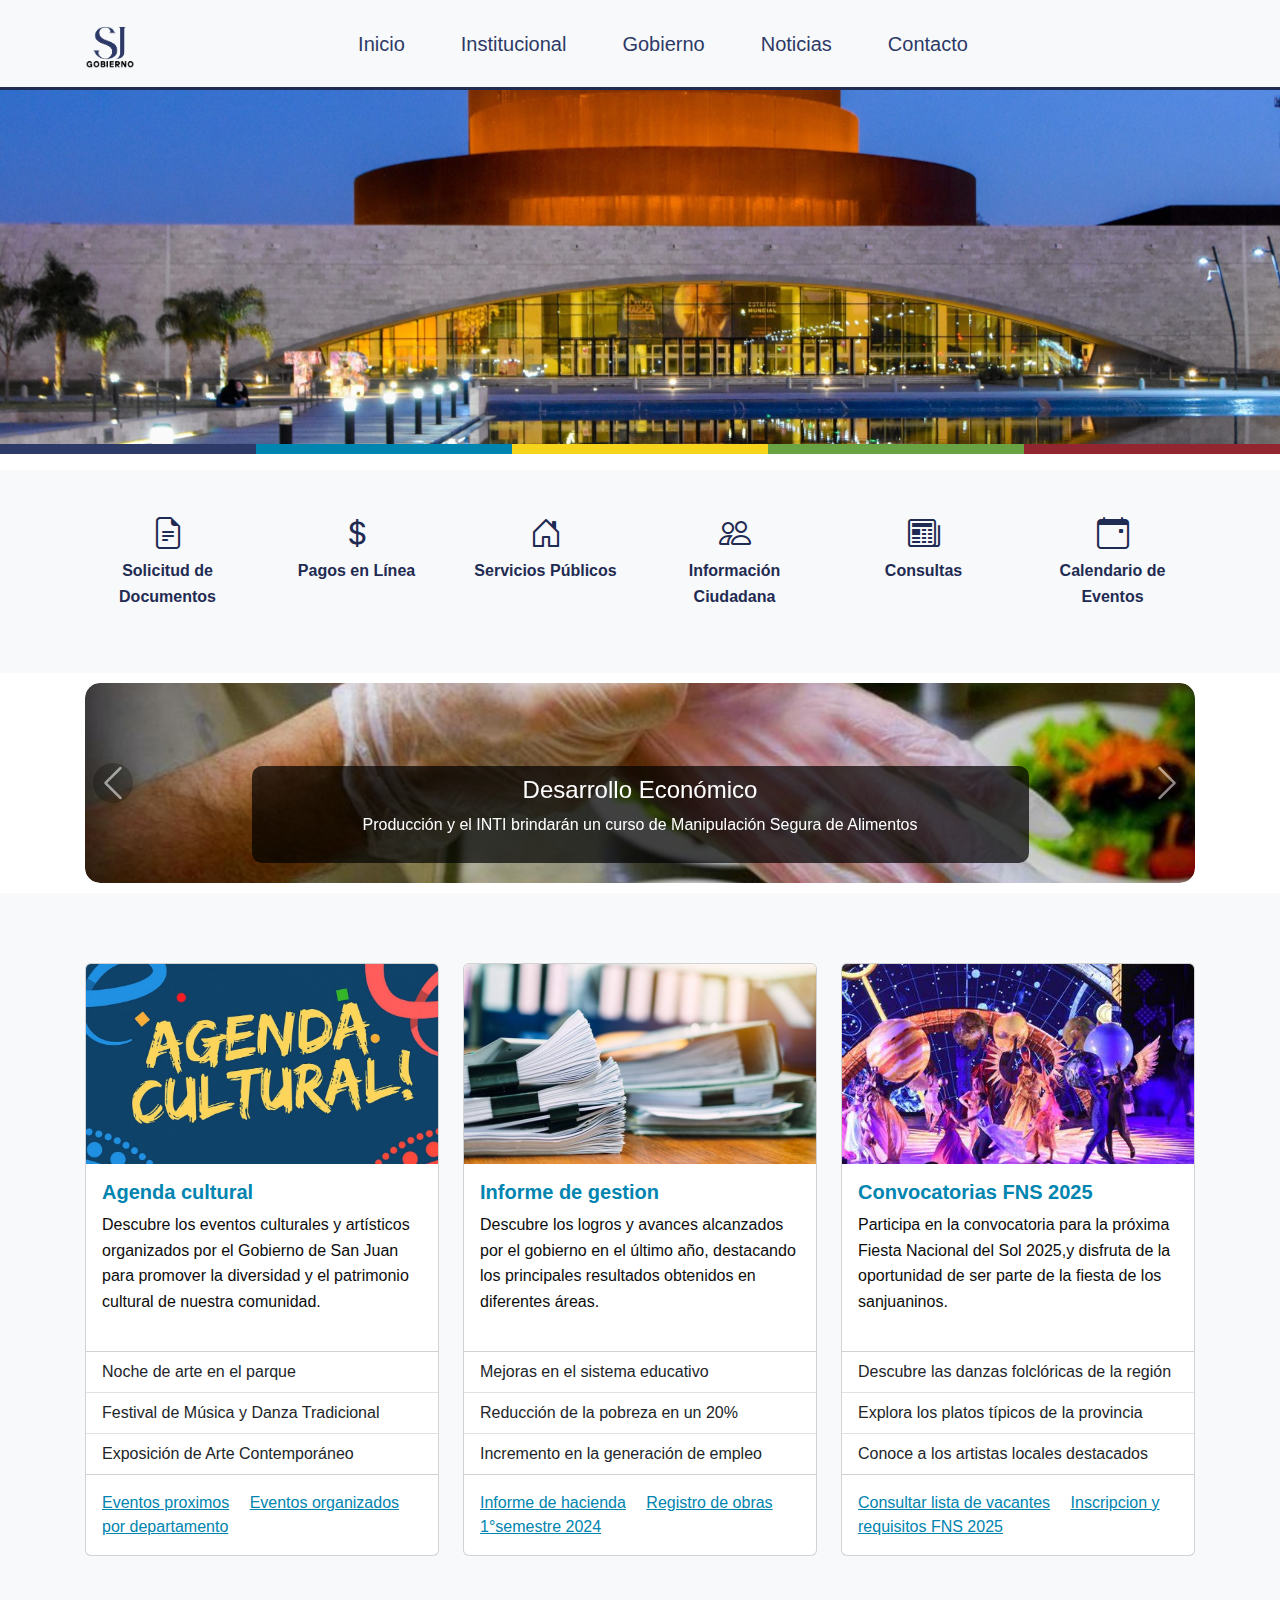
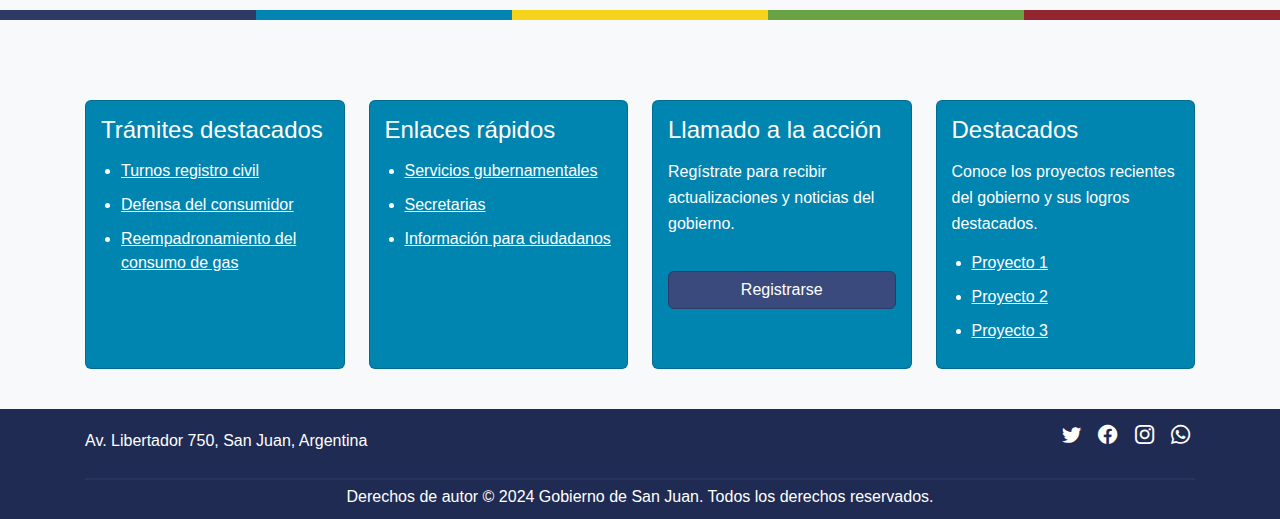
<file: index.html>
<!DOCTYPE html>
<html lang="es">

<head>
    <meta charset="UTF-8">
    <meta name="viewport" content="width=device-width, initial-scale=1.0">
    <title>Gobierno de San Juan | Inicio</title>
    <link rel="icon" href="logosjgobierno.png" type="image/x-icon">
    <link href="https://cdn.jsdelivr.net/npm/bootstrap@5.3.0/dist/css/bootstrap.min.css" rel="stylesheet">
    <link rel="stylesheet" href="https://cdn.jsdelivr.net/npm/bootstrap-icons@1.10.0/font/bootstrap-icons.css">
    <link rel="stylesheet" href="style.css">
</head>

<body>
    <nav class="navbar navbar-expand-lg navbar-light bg-light fixed-top">
        <div class="container">
            <a class="navbar-brand" href="#">
                <img src="logosjgobierno.png" alt="Logo">
            </a>
            <button class="navbar-toggler" type="button" data-bs-toggle="collapse" data-bs-target="#navbarS"
                aria-controls="navbarS" aria-expanded="false" aria-label="Toggle navigation">
                <span class="navbar-toggler-icon"></span>
            </button>
            <div class="collapse navbar-collapse" id="navbarS">
                <ul class="navbar-nav mx-auto mb-2 mb-lg-0 align-items-center">
                    <li class="nav-item">
                        <a class="nav-link" href="index.html">Inicio</a>
                    </li>
                    <li class="nav-item">
                        <a class="nav-link" href="institucional.html">Institucional</a>
                    </li>
                    <li class="nav-item">
                        <a class="nav-link" href="gobierno.html">Gobierno</a>
                    </li>
                    <li class="nav-item">
                        <a class="nav-link" href="noticias.html">Noticias</a>
                    </li>
                    <li class="nav-item">
                        <a class="nav-link" href="contacto.html">Contacto</a>
                    </li>
                </ul>
            </div>
        </div>
    </nav>

    <div class="container-fluid p-0 mt-4">
        <div class="row">
            <div class="col-12">
                <div class="fixed-image ">
                    <img src="teatroBicentenario.png" alt="Imagen de presentacion"
                        class="img-fluid w-100">
                </div>
            </div>
        </div>
    </div>
    <div class="color-bar">
        <div class="color-block color1"></div>
        <div class="color-block color2"></div>
        <div class="color-block color3"></div>
        <div class="color-block color4"></div>
        <div class="color-block color5"></div>
    </div>

    <section class="enlaces-rapidos mt-3">
        <div class="container">
            <div class="row justify-content-center">
                <!-- Cada enlace rápido -->
                <div class="col-6 col-sm-4 col-md-2 text-center mb-4">
                    <a href="#" class="enlace-rapido">
                        <i class="bi bi-file-earmark-text fs-2"></i>
                        <p>Solicitud de Documentos</p>
                    </a>
                </div>
                <div class="col-6 col-sm-4 col-md-2 text-center mb-4">
                    <a href="#" class="enlace-rapido">
                        <i class="bi bi-currency-dollar fs-2"></i>
                        <p>Pagos en Línea</p>
                    </a>
                </div>
                <div class="col-6 col-sm-4 col-md-2 text-center mb-4">
                    <a href="#" class="enlace-rapido">
                        <i class="bi bi-house-door fs-2"></i>
                        <p>Servicios Públicos</p>
                    </a>
                </div>
                <div class="col-6 col-sm-4 col-md-2 text-center mb-4">
                    <a href="#" class="enlace-rapido">
                        <i class="bi bi-people fs-2"></i>
                        <p>Información Ciudadana</p>
                    </a>
                </div>
                <div class="col-6 col-sm-4 col-md-2 text-center mb-4">
                    <a href="#" class="enlace-rapido">
                        <i class="bi bi-newspaper fs-2"></i>
                        <p>Consultas</p>
                    </a>
                </div>
                <div class="col-6 col-sm-4 col-md-2 text-center mb-4">
                    <a href="#" class="enlace-rapido">
                        <i class="bi bi-calendar-event fs-2"></i>
                        <p>Calendario de Eventos</p>
                    </a>
                </div>
            </div>
        </div>
    </section>
    
    <div class="container carousel-container">
        <div id="customCarousel" class="carousel slide" data-bs-ride="carousel">
            <div class="carousel-inner">
                <div class="carousel-item active">
                    <a href="noticias.html">
                        <img src="manipulacion de alimentos.jpg" alt="Imagen 1">
                        <div class="carousel-caption">
                            <h3>Desarrollo Económico</h3>
                            <p>Producción y el INTI brindarán un curso de Manipulación Segura de Alimentos</p>
                        </div>
                    </a>
                </div>
                <div class="carousel-item">
                    <a href="noticias.html">
                        <img src="antibioticos.jpg" alt="Imagen 2">
                        <div class="carousel-caption ">
                            <h3>Salud</h3>
                            <p>Usar los antibióticos responsablemente es cuidar la salud de todos</p>
                        </div>
                    </a>
                </div>
                <div class="carousel-item">
                    <a href="noticias.html">
                        <img src="feria-estación.jpeg" alt="Imagen 3">
                        <div class="carousel-caption">
                            <h3>Educación</h3>
                            <p>Feria de Educación, Artes, Ciencias y Tecnología: 19 proyectos pasan a la instancia
                                Provincial</p>
                        </div>
                    </a>
                </div>
            </div>
            <button class="carousel-control-prev" type="button" data-bs-target="#customCarousel" data-bs-slide="prev">
                <span class="carousel-control-prev-icon" aria-hidden="true"></span>
                <span class="visually-hidden">Anterior</span>
            </button>
            <button class="carousel-control-next" type="button" data-bs-target="#customCarousel" data-bs-slide="next">
                <span class="carousel-control-next-icon" aria-hidden="true"></span>
                <span class="visually-hidden">Siguiente</span>
            </button>
        </div>
    </div>


    <section style="margin: 0">
        <div class="container">
            <div class="card-container">
                <div class="row">
                    <div class="col-md-4 mb-4 mx-0">
                        <div class="card mb-0">
                            <img src="agenda cultural.jpg" class="card-img-top img-fluid" alt="...">
                            <div class="card-body">
                                <h4 class="card-title">Agenda cultural</h4>
                                <p class="card-text">Descubre los eventos culturales y artísticos organizados por el
                                    Gobierno de San Juan para promover la diversidad y el patrimonio cultural de nuestra
                                    comunidad.</p>
                            </div>
                            <ul class="list-group list-group-flush">
                                <li class="list-group-item">Noche de arte en el parque</li>
                                <li class="list-group-item">Festival de Música y Danza Tradicional</li>
                                <li class="list-group-item">Exposición de Arte Contemporáneo</li>
                            </ul>
                            <div class="card-body">
                                <a href="#" class="card-link">Eventos proximos</a>
                                <a href="#" class="card-link">Eventos organizados por departamento</a>
                            </div>
                        </div>
                    </div>
                    <div class="col-md-4 mb-4 mx-0">
                        <div class="card  mb-0 my-custom-card">
                            <img src="informegestion.jpg" class="card-img-top img-fluid" alt="...">
                            <div class="card-body">
                                <h4 class="card-title">Informe de gestion</h4>
                                <p class="card-text">Descubre los logros y avances alcanzados por el gobierno en el
                                    último año,
                                    destacando los principales resultados obtenidos en diferentes áreas.</p>
                            </div>
                            <ul class="list-group list-group-flush">
                                <li class="list-group-item">Mejoras en el sistema educativo</li>
                                <li class="list-group-item">Reducción de la pobreza en un 20%</li>
                                <li class="list-group-item">Incremento en la generación de empleo</li>
                            </ul>
                            <div class="card-body">
                                <a href="#" class="card-link">Informe de hacienda</a>
                                <a href="#" class="card-link">Registro de obras 1°semestre 2024</a>
                            </div>
                        </div>
                    </div>
                    <div class="col-md-4 mb-4 mx-0">
                        <div class="card  mb-0 my-custom-card">
                            <img src="convocatoriafns.jpg" class="card-img-top img-fluid" alt="...">
                            <div class="card-body">
                                <h4 class="card-title">Convocatorias FNS 2025</h4>
                                <p class="card-text">Participa en la convocatoria para la próxima Fiesta Nacional del
                                    Sol 2025,y disfruta de la oportunidad de ser parte de la fiesta de los sanjuaninos.
                                </p>
                            </div>
                            <ul class="list-group list-group-flush">
                                <li class="list-group-item">Descubre las danzas folclóricas de la región</li>
                                <li class="list-group-item">Explora los platos típicos de la provincia</li>
                                <li class="list-group-item">Conoce a los artistas locales destacados</li>
                            </ul>
                            <div class="card-body">
                                <a href="#" class="card-link">Consultar lista de vacantes</a>
                                <a href="#" class="card-link">Inscripcion y requisitos FNS 2025</a>
                            </div>
                        </div>
                    </div>

                </div>
            </div>
        </div>
        <div class="color-bar">
            <div class="color-block color1"></div>
            <div class="color-block color2"></div>
            <div class="color-block color3"></div>
            <div class="color-block color4"></div>
            <div class="color-block color5"></div>
        </div>
    </section>
    <section class="contenido-adicional">
        <div class="container">
            <div class="row">
                <div class="col-md-3">
                    <div class="card tarjeta">
                        <div class="card-body d-flex flex-column">
                            <h3>Trámites destacados</h3>
                            <ul>
                                <li><a href="#">Turnos registro civil</a></li>
                                <li><a href="#">Defensa del consumidor</a></li>
                                <li><a href="#">Reempadronamiento del consumo de gas</a></li>
                            </ul>
                        </div>
                    </div>
                </div>
                <div class="col-md-3">
                    <div class="card tarjeta">
                        <div class="card-body d-flex flex-column">
                            <h3>Enlaces rápidos</h3>
                            <ul>
                                <li><a href="#">Servicios gubernamentales</a></li>
                                <li><a href="#">Secretarias</a></li>
                                <li><a href="#">Información para ciudadanos</a></li>
                            </ul>
                        </div>
                    </div>
                </div>
                <div class="col-md-3">
                    <div class="card tarjeta">
                        <div class="card-body d-flex flex-column">
                            <h3>Llamado a la acción</h3>
                            <p>Regístrate para recibir actualizaciones y noticias del gobierno.</p>
                            <a href="#" class="btn btn-primary" style="color:white;">Registrarse</a>
                        </div>
                    </div>
                </div>
                <div class="col-md-3">
                    <div class="card tarjeta">
                        <div class="card-body d-flex flex-column">
                            <h3>Destacados</h3>
                            <p>Conoce los proyectos recientes del gobierno y sus logros destacados.</p>
                            <ul>
                                <li><a href="">Proyecto 1</a></li>
                                <li><a href="">Proyecto 2</a></li>
                                <li><a href="">Proyecto 3</a></li>
                            </ul>
                        </div>
                    </div>
                </div>
            </div>
        </div>
    </section>

    <footer class="footer">
        <div class="container">
            <div class="row">
                <div class="col-12 col-md-4 text-center text-md-start address">
                    <p>Av. Libertador 750, San Juan, Argentina</p>
                </div>
                <div class="col-12 col-md-4 text-center text-md-end social-icons mt-3 mt-md-0">
                    <a href="https://twitter.com/" target="_blank" class="text-white me-2"><i class="bi bi-twitter"></i></a>
                    <a href="https://www.facebook.com/" target="_blank" class="text-white me-2"><i class="bi bi-facebook"></i></a>
                    <a href="https://www.instagram.com/" target="_blank" class="text-white me-2"><i class="bi bi-instagram"></i></a>
                    <a href="https://www.whatsapp.com/" target="_blank" class="text-white"><i class="bi bi-whatsapp"></i></a>
                </div>
            </div>
            <div class="row">
                <div class="col-12">
                    <hr class="footer-divider">
                </div>
            </div>
            <div class="row">
                <div class="col-12 text-center">
                    <p>Derechos de autor &copy; 2024 Gobierno de San Juan. Todos los derechos reservados.</p>
                </div>
            </div>
        </div>
    </footer>
    
    
    <script src="https://cdn.jsdelivr.net/npm/bootstrap@5.3.0/dist/js/bootstrap.bundle.min.js"
        integrity="sha384-geWF76RCwLtnZ8qwWowPQNguL3RmwHVBC9FhGdlKrxdiJJigb/j/68SIy3Te4Bkz"
        crossorigin="anonymous"></script>

    <script>
        $(document).ready(function () {
            $('#carouselExampleControls').carousel();
        });
    </script>


</body>

    </html>
</file>
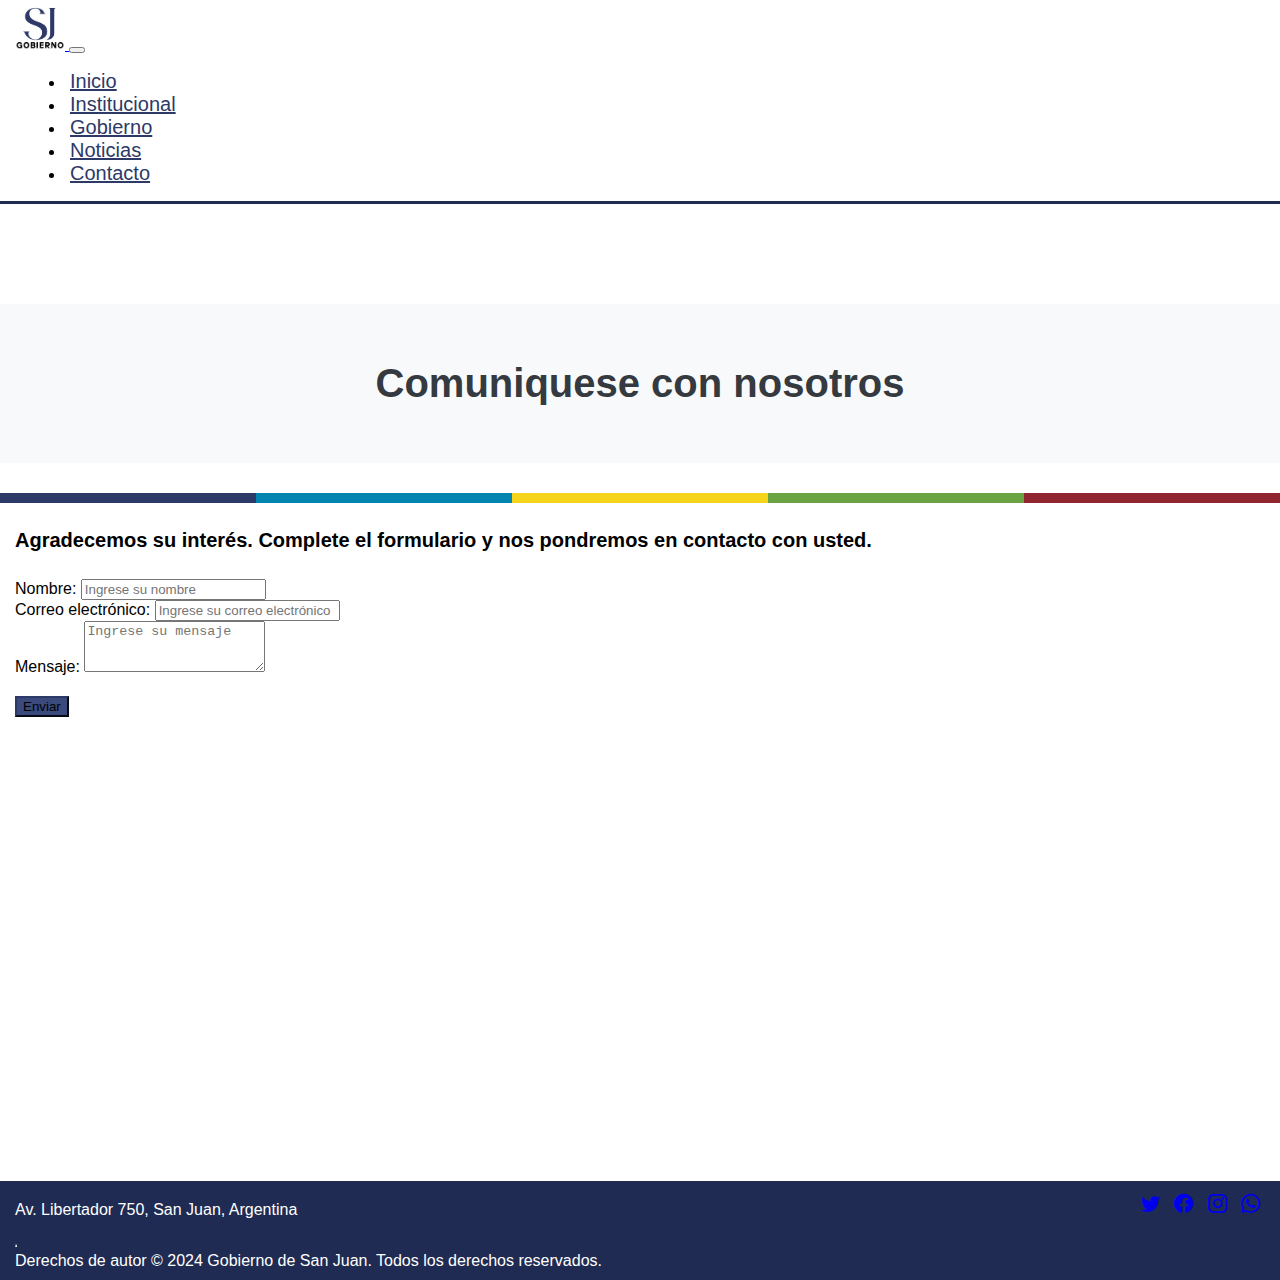
<file: contacto.html>
<!DOCTYPE html>
<html lang="es">

<head>
    <meta charset="UTF-8">

    <meta name="viewport" content="width=device-width, initial-scale=1.0">
    <title>Contacto - Gobierno de San Juan@</title>
    <link rel="icon" href="logosjgobierno.png" type="image/x-icon">
    <link href="https://cdn.jsdelivr.net/npm/bootstrap@5.3.0/dist/css/bootstrap.min.css" rel="stylesheet"
        integrity="sha384-9ndCyUaIbzAi2FUVXJi0CjmCapSmO7SnpJef0486qhLnuZ2cdeRhO02iuK6FUUVM" crossorigin="anonymous">
    <link rel="stylesheet" href="https://cdn.jsdelivr.net/npm/bootstrap-icons@1.10.0/font/bootstrap-icons.css">
    <link rel="stylesheet" href="style.css">
</head>

<body>

    <nav class="navbar navbar-expand-lg navbar-light bg-light fixed-top">
        <div class="container">
            <a class="navbar-brand" href="#">
                <img src="logosjgobierno.png" alt="Logo">
            </a>
            <button class="navbar-toggler" type="button" data-bs-toggle="collapse" data-bs-target="#navbarS"
                aria-controls="navbarS" aria-expanded="false" aria-label="Toggle navigation">
                <span class="navbar-toggler-icon"></span>
            </button>
            <div class="collapse navbar-collapse" id="navbarS">
                <ul class="navbar-nav ms-auto mb-2 mb-lg-0">
                    <li class="nav-item">
                        <a class="nav-link" href="index.html">Inicio</a>
                    </li>
                    <li class="nav-item">
                        <a class="nav-link" href="institucional.html">Institucional</a>
                    </li>
                    <li class="nav-item">
                        <a class="nav-link" href="gobierno.html">Gobierno</a>
                    </li>

                    <li class="nav-item">
                        <a class="nav-link" href="noticias.html">Noticias</a>
                    </li>
                    <li class="nav-item">
                        <a class="nav-link" href="contacto.html">Contacto</a>
                    </li>

                </ul>
            </div>
        </div>
    </nav>


    <section class="page-title">
        <div class="container">
            <h1>Comuniquese con nosotros</h1>
        </div>
    </section>
    <div class="color-bar">
        <div class="color-block color1"></div>
        <div class="color-block color2"></div>
        <div class="color-block color3"></div>
        <div class="color-block color4"></div>
        <div class="color-block color5"></div>
    </div>
    <div class="container">
        <div class="row justify-content-between g-3 mt-5 mb-5">
            <!-- Formulario -->
            <div class="col-md-6 col-lg-5">
                <div class="card form-card">
                    <div class="card-body">
                        <h4 class="card-title mb-4" style="color: black;">Agradecemos su interés.
                            Complete el formulario y nos pondremos en contacto con usted.</h4>
                        <form>
                            <div class="mb-3">
                                <label for="name" class="form-label">Nombre:</label>
                                <input type="text" class="form-control form-control-lg" id="name"
                                    placeholder="Ingrese su nombre">
                            </div>
                            <div class="mb-3">
                                <label for="email" class="form-label">Correo electrónico:</label>
                                <input type="email" class="form-control form-control-lg" id="email"
                                    placeholder="Ingrese su correo electrónico">
                            </div>
                            <div class="mb-3">
                                <label for="message" class="form-label">Mensaje:</label>
                                <textarea class="form-control form-control-lg" id="message" rows="3"
                                    placeholder="Ingrese su mensaje"></textarea>
                            </div>
                            <button type="submit" class="btn btn-primary w-100">Enviar</button>
                        </form>
                    </div>
                </div>
            </div>

            <!-- Mapa -->
            <div class="col-md-6 col-lg-6">
                <div class="map-container mt-4">
                    <iframe src="
                        https://www.google.com/maps/embed?pb=!1m18!1m12!1m3!1d3400.544828970612!2d-68.54000392515424!3d-31.536659174206456!2m3!1f0!2f0!3f0!3m2!1i1024!2i768!4f13.1!3m3!1m2!1s0x96814031c456ec93%3A0xf81d3db636ae0d6e!2sCentro%20C%C3%ADvico%20de%20San%20Juan!5e0!3m2!1ses-419!2sar!4v1723470325381!5m2!1ses-419!2sar""
                        width="100%" height="460px" style="border:0;" allowfullscreen="" loading="lazy"></iframe>
                </div>
            </div>
        </div>
    </div>


    <footer class="footer">
        <div class="container">
            <div class="row justify-content-between align-items-center">
                <div class="col-md-4 text-start address">
                    <p>Av. Libertador 750, San Juan, Argentina</p>
                </div>
                <div class="col-md-4 text-end social-icons">
                    <a href="https://twitter.com/" target="_blank" class="text-white me-2"><i
                            class="bi bi-twitter"></i></a>
                    <a href="https://www.facebook.com/" target="_blank" class="text-white me-2"><i
                            class="bi bi-facebook"></i></a>
                    <a href="https://www.instagram.com/" target="_blank" class="text-white me-2"><i
                            class="bi bi-instagram"></i></a>
                    <a href="https://www.whatsapp.com/" target="_blank" class="text-white"><i
                            class="bi bi-whatsapp"></i></a>
                </div>
            </div>
            <div class="row">
                <div class="col-12">
                    <hr class="footer-divider">
                </div>
            </div>
            <div class="row">
                <div class="col-12 text-center">
                    <p>Derechos de autor &copy; 2024 Gobierno de San Juan. Todos los derechos reservados.</p>
                </div>
            </div>
        </div>
    </footer>
    <script src="https://cdn.jsdelivr.net/npm/bootstrap@5.3.0/dist/js/bootstrap.bundle.min.js"
        integrity="sha384-geWF76RCwLtnZ8qwWowPQNguL3RmwHVBC9FhGdlKrxdiJJigb/j/68SIy3Te4Bkz"
        crossorigin="anonymous"></script>


</body>

</html>
</file>
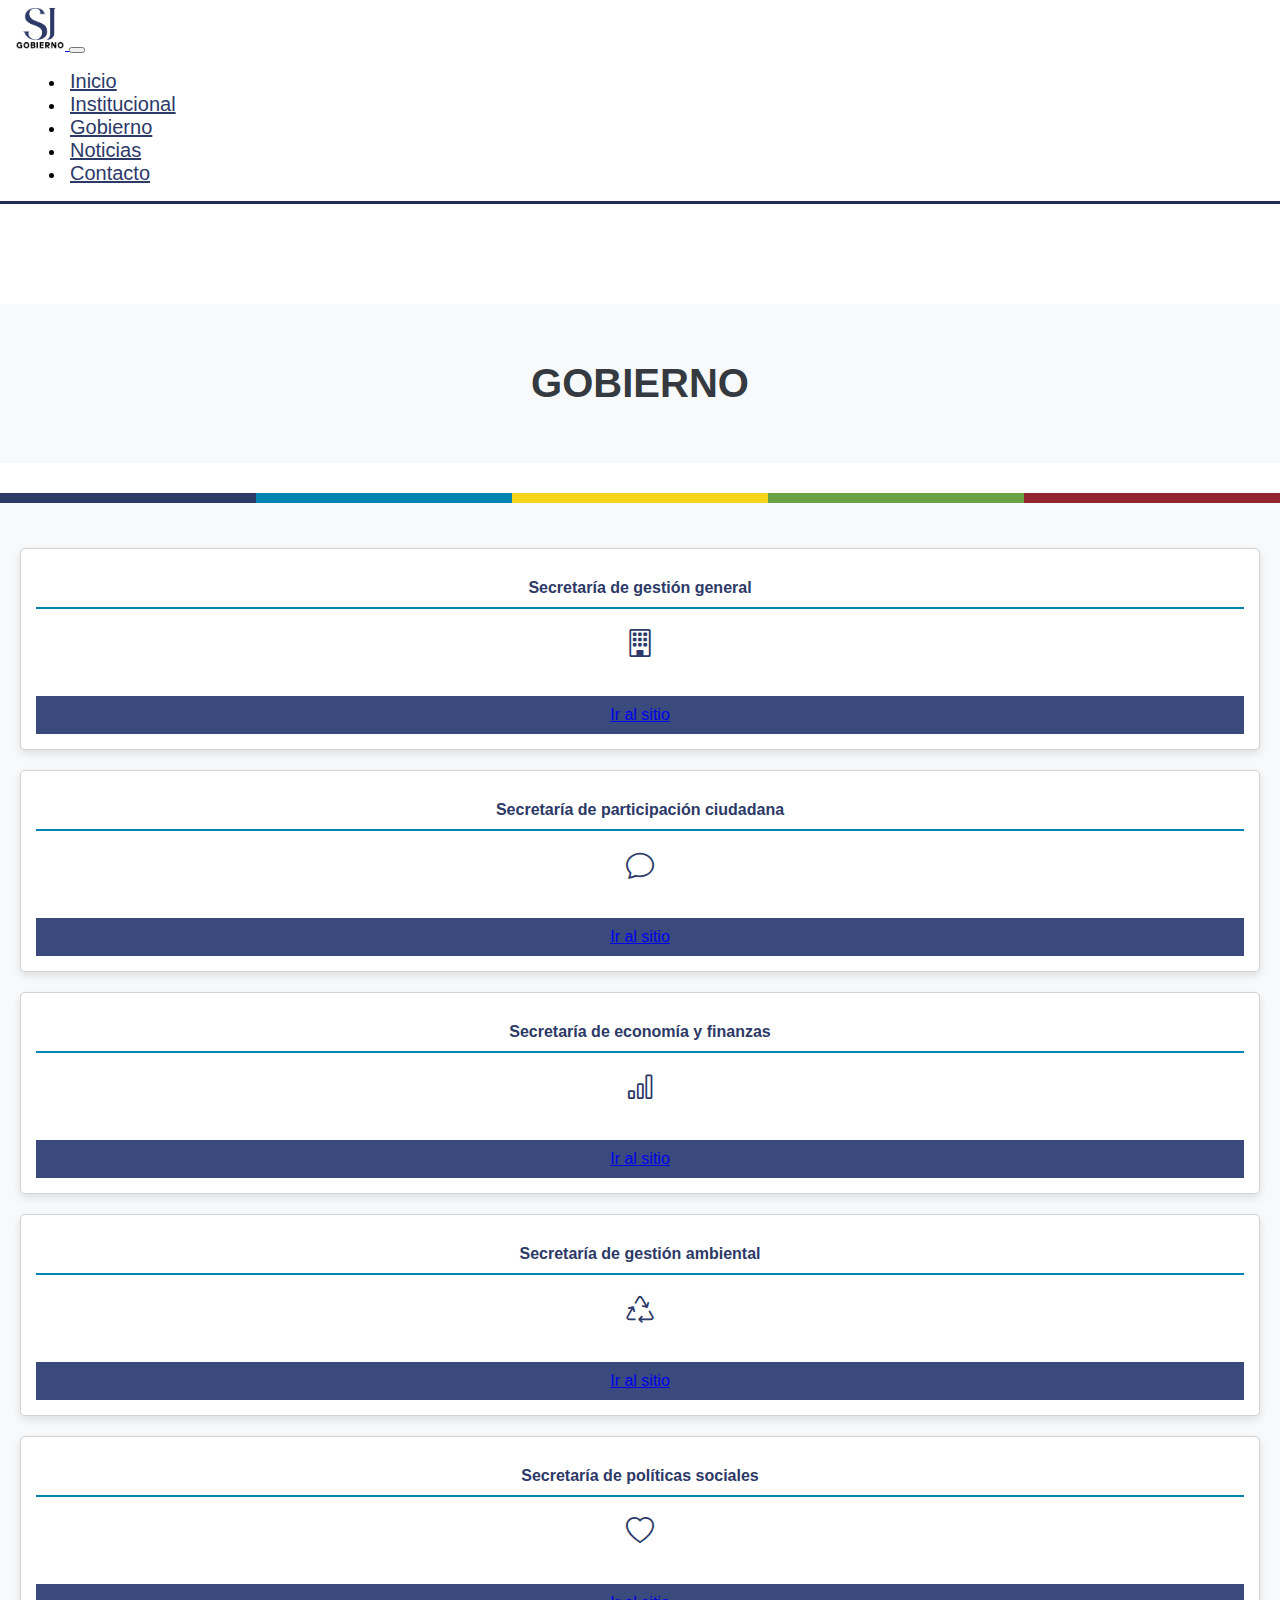
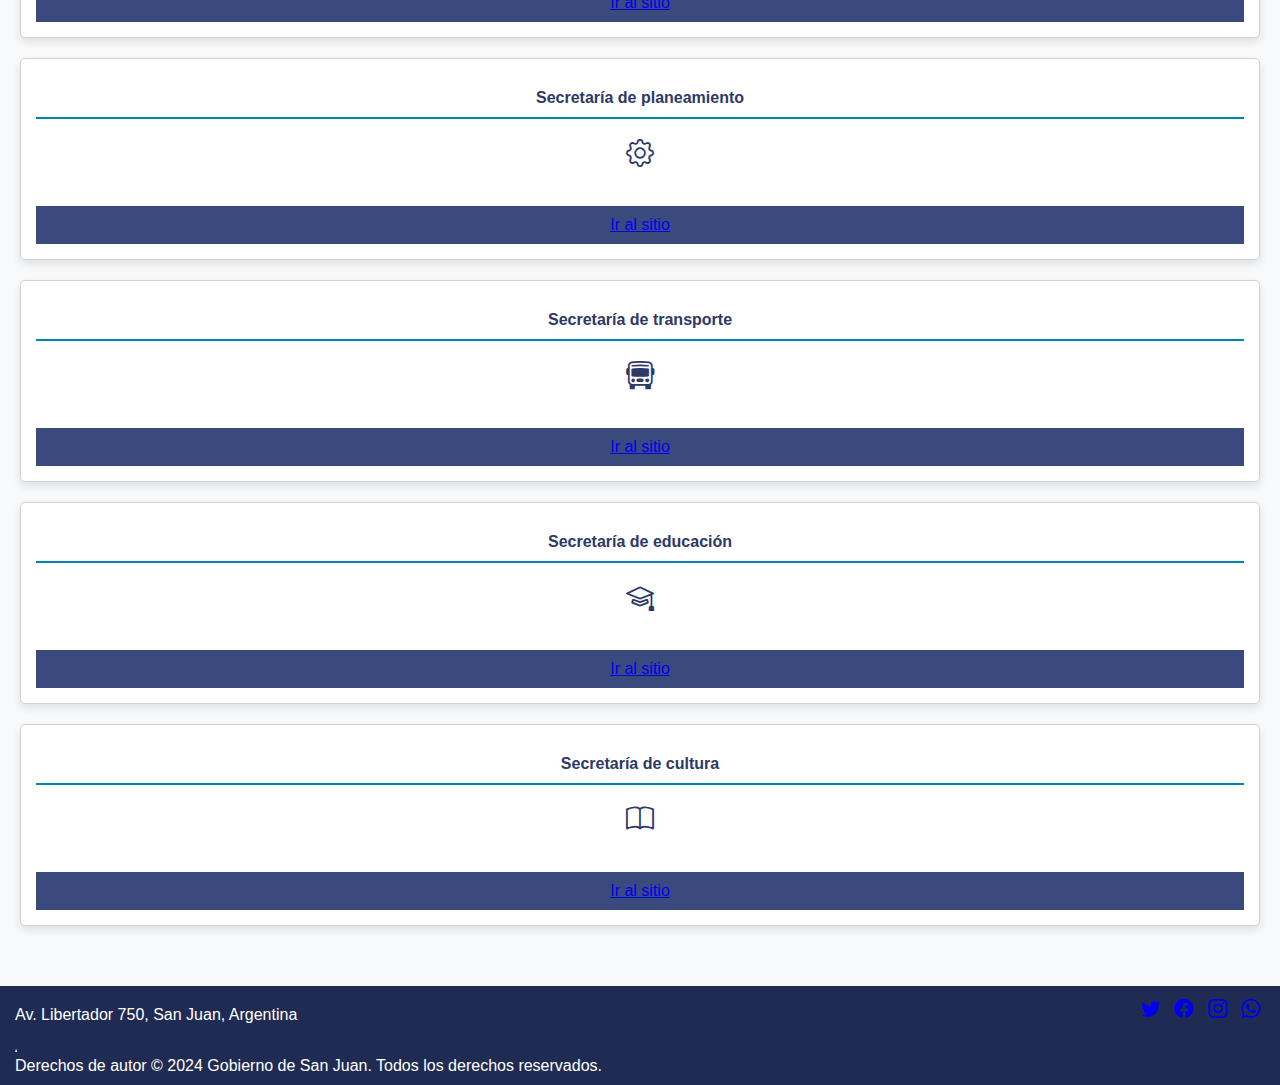
<file: gobierno.html>
<!DOCTYPE html>
<html lang="es">
<head>
    <meta charset="UTF-8">
    <meta name="viewport" content="width=device-width, initial-scale=1.0">
    <title>Areas de Gobierno | Gobierno de San Juan</title>
    <link rel="icon" href="logosjgobierno.png" type="image/x-icon">
    <link href="https://cdn.jsdelivr.net/npm/bootstrap@5.3.0/dist/css/bootstrap.min.css" rel="stylesheet"
        integrity="sha384-9ndCyUaIbzAi2FUVXJi0CjmCapSmO7SnpJef0486qhLnuZ2cdeRhO02iuK6FUUVM" crossorigin="anonymous">
    <link href="https://cdn.jsdelivr.net/npm/bootstrap-icons@1.10.5/font/bootstrap-icons.css" rel="stylesheet">
    <link rel="stylesheet" href="style.css">
</head>

<body>
    <nav class="navbar navbar-expand-lg navbar-light bg-light fixed-top">
        <div class="container">
            <a class="navbar-brand" href="#">
                <img src="logosjgobierno.png" alt="Logo">
            </a>
            <button class="navbar-toggler" type="button" data-bs-toggle="collapse" data-bs-target="#navbarS"
                aria-controls="navbarS" aria-expanded="false" aria-label="Toggle navigation">
                <span class="navbar-toggler-icon"></span>
            </button>
            <div class="collapse navbar-collapse" id="navbarS">
                <ul class="navbar-nav ms-auto mb-2 mb-lg-0">
                    <li class="nav-item">
                        <a class="nav-link" href="index.html">Inicio</a>
                    </li>
                    <li class="nav-item">
                        <a class="nav-link" href="institucional.html">Institucional</a>
                    </li>
                    <li class="nav-item">
                        <a class="nav-link" href="gobierno.html">Gobierno</a>
                    </li>
                    <li class="nav-item">
                        <a class="nav-link" href="noticias.html">Noticias</a>
                    </li>
                    <li class="nav-item">
                        <a class="nav-link" href="contacto.html">Contacto</a>
                    </li>
                </ul>
            </div>
        </div>
    </nav>

    <section class="page-title">
        <div class="container">
            <h1>GOBIERNO</h1>
        </div>
    </section>

    <div class="color-bar">
        <div class="color-block color1"></div>
        <div class="color-block color2"></div>
        <div class="color-block color3"></div>
        <div class="color-block color4"></div>
        <div class="color-block color5"></div>
    </div>

    <section class="content">
        <div class="container">
            <div class="row">
                <div class="col-md-4 col-sm-6 mb-4">
                    <div class="card-gobierno">
                        <h2>Secretaría de gestión general </h2>
                        <i class="bi bi-building"></i>
                        <a href="enlace_secretaria1.html" class="btn btn-primary">Ir al sitio</a>
                    </div>
                </div>
                <div class="col-md-4 col-sm-6 mb-4">
                    <div class="card-gobierno">
                        <h2>Secretaría de participación ciudadana</h2>
                        <i class="bi bi-chat"></i>
                        <a href="enlace_secretaria2.html" class="btn btn-primary">Ir al sitio</a>
                    </div>
                </div>
                <div class="col-md-4 col-sm-6 mb-4">
                    <div class="card-gobierno">
                        <h2>Secretaría de economía y finanzas</h2>
                        <i class="bi bi-bar-chart"></i>
                        <a href="enlace_secretaria3.html" class="btn btn-primary">Ir al sitio</a>
                    </div>
                </div>
                <div class="col-md-4 col-sm-6 mb-4">
                    <div class="card-gobierno">
                        <h2>Secretaría de gestión ambiental </h2>
                        <i class="bi bi-recycle"></i>
                        <a href="enlace_secretaria4.html" class="btn btn-primary">Ir al sitio</a>
                    </div>
                </div>
                <div class="col-md-4 col-sm-6 mb-4">
                    <div class="card-gobierno">
                        <h2>Secretaría de políticas sociales</h2>
                        <i class="bi bi-heart"></i>
                        <a href="enlace_secretaria5.html" class="btn btn-primary">Ir al sitio</a>
                    </div>
                </div>
                <div class="col-md-4 col-sm-6 mb-4">
                    <div class="card-gobierno">
                        <h2>Secretaría de planeamiento</h2>
                        <i class="bi bi-gear"></i>
                        <a href="enlace_secretaria6.html" class="btn btn-primary">Ir al sitio</a>
                    </div>
                </div>
                <div class="col-md-4 col-sm-6 mb-4">
                    <div class="card-gobierno">
                        <h2>Secretaría de transporte</h2>
                        <i class="bi bi-bus-front"></i>
                        <a href="enlace_secretaria7.html" class="btn btn-primary">Ir al sitio</a>
                    </div>
                </div>
                <div class="col-md-4 col-sm-6 mb-4">
                    <div class="card-gobierno">
                        <h2>Secretaría de educación</h2>
                        <i class="bi bi-mortarboard"></i>
                        <a href="enlace_secretaria8.html" class="btn btn-primary">Ir al sitio</a>
                    </div>
                </div>
                <div class="col-md-4 col-sm-6 mb-4">
                    <div class="card-gobierno">
                        <h2>Secretaría de cultura</h2>
                        <i class="bi bi-book"></i>
                        <a href="enlace_secretaria9.html" class="btn btn-primary">Ir al sitio</a>
                    </div>
                </div>
            </div>
        </div>
    </section>

    <footer class="footer">
        <div class="container">
            <div class="row justify-content-between align-items-center">
                <div class="col-md-4 text-start address">
                    <p>Av. Libertador 750, San Juan, Argentina</p>
                </div>
                <div class="col-md-4 text-end social-icons">
                    <a href="https://twitter.com/" target="_blank" class="text-white me-2"><i
                            class="bi bi-twitter"></i></a>
                    <a href="https://www.facebook.com/" target="_blank" class="text-white me-2"><i
                            class="bi bi-facebook"></i></a>
                    <a href="https://www.instagram.com/" target="_blank" class="text-white me-2"><i
                            class="bi bi-instagram"></i></a>
                    <a href="https://www.whatsapp.com/" target="_blank" class="text-white"><i
                            class="bi bi-whatsapp"></i></a>
                </div>
            </div>
            <div class="row">
                <div class="col-12">
                    <hr class="footer-divider">
                </div>
            </div>
            <div class="row">
                <div class="col-12 text-center">
                    <p>Derechos de autor &copy; 2024 Gobierno de San Juan. Todos los derechos reservados.</p>
                </div>
            </div>
        </div>
    </footer>
    <script src="https://cdn.jsdelivr.net/npm/bootstrap@5.3.0/dist/js/bootstrap.bundle.min.js"
        integrity="sha384-geWF76RCwLtnZ8qwWowPQNguL3RmwHVBC9FhGdlKrxdiJJigb/j/68SIy3Te4Bkz"
        crossorigin="anonymous"></script>
</body>
</html>
</file>
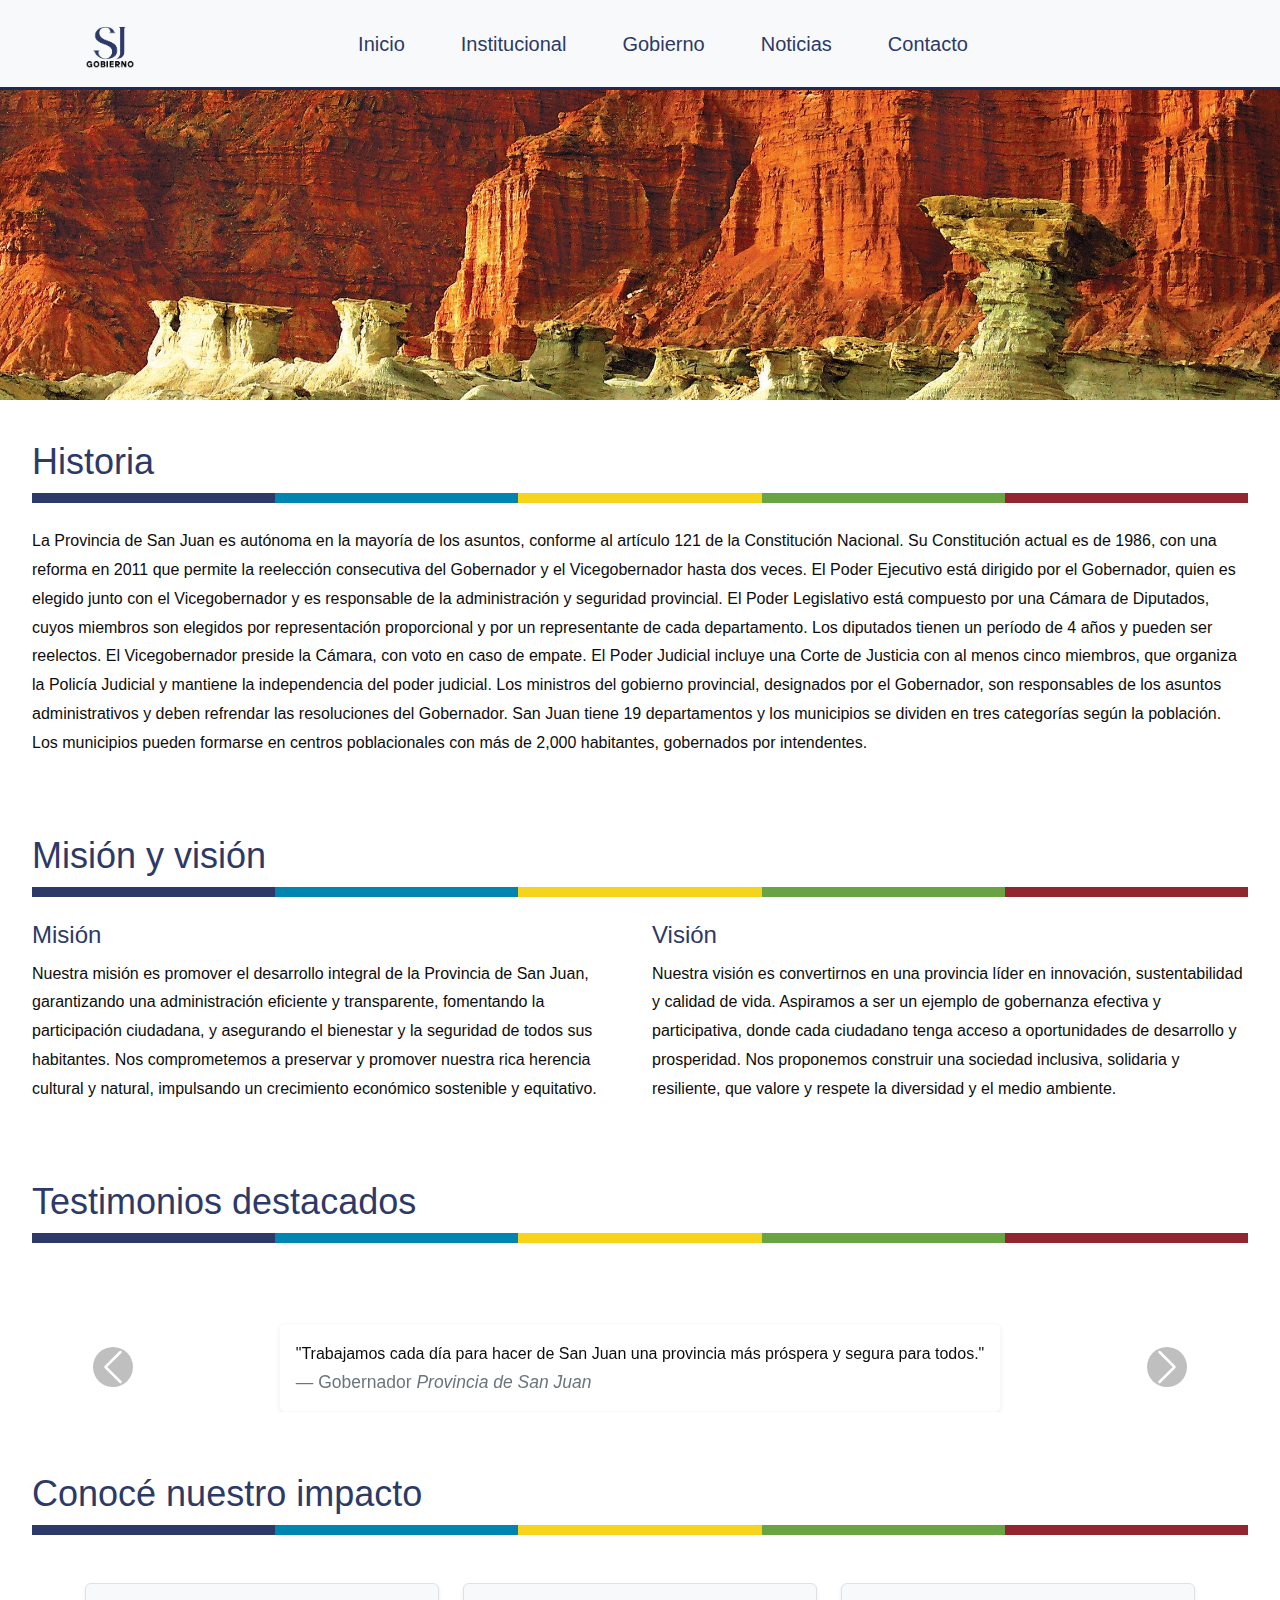
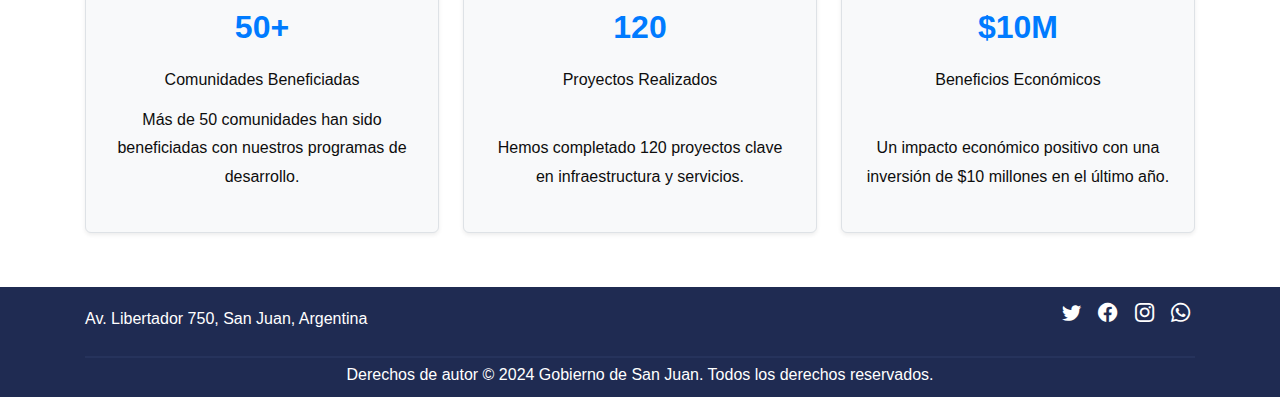
<file: institucional.html>
<!DOCTYPE html>
<html lang="es">

<head>
    <meta charset="UTF-8">
    <meta name="viewport" content="width=device-width, initial-scale=1.0">
    <title>Gobierno de San Juan | Institucional</title>
    <link rel="icon" href="logosjgobierno.png" type="image/x-icon">
    <link href="https://cdn.jsdelivr.net/npm/bootstrap@5.3.0/dist/css/bootstrap.min.css" rel="stylesheet">
    <link rel="stylesheet" href="https://cdn.jsdelivr.net/npm/bootstrap-icons@1.10.0/font/bootstrap-icons.css">
    <link rel="stylesheet" href="style.css">

</head>

<body>
    <nav class="navbar navbar-expand-lg navbar-light bg-light fixed-top">
        <div class="container">
            <a class="navbar-brand" href="#">
                <img src="logosjgobierno.png" alt="Logo">
            </a>
            <button class="navbar-toggler" type="button" data-bs-toggle="collapse" data-bs-target="#navbarS"
                aria-controls="navbarS" aria-expanded="false" aria-label="Toggle navigation">
                <span class="navbar-toggler-icon"></span>
            </button>
            <div class="collapse navbar-collapse" id="navbarS">
                <ul class="navbar-nav mx-auto mb-2 mb-lg-0 align-items-center">
                    <li class="nav-item">
                        <a class="nav-link" href="index.html">Inicio</a>
                    </li>
                    <li class="nav-item">
                        <a class="nav-link" href="institucional.html">Institucional</a>
                    </li>
                    <li class="nav-item">
                        <a class="nav-link" href="gobierno.html">Gobierno</a>
                    </li>
                    <li class="nav-item">
                        <a class="nav-link" href="noticias.html">Noticias</a>
                    </li>
                    <li class="nav-item">
                        <a class="nav-link" href="contacto.html">Contacto</a>
                    </li>
                </ul>
            </div>
        </div>
    </nav>

    <div class="container-fluid">
        <section id="jumbotron" class="jumbotron p-0">
            <img src="valledelalulna.jpg" class="img-fluid w-100" alt="Descripción de la imagen">
        </section>


        <section id="history" class="section-style">

            <h2>Historia</h2>
            <div class="color-bar mb-4">
                <div class="color-block color1"></div>
                <div class="color-block color2"></div>
                <div class="color-block color3"></div>
                <div class="color-block color4"></div>
                <div class="color-block color5"></div>
            </div>

            <p>La Provincia de San Juan es autónoma en la mayoría de los asuntos, conforme al artículo 121 de la
                Constitución Nacional. Su Constitución actual es de 1986, con una reforma en 2011 que permite la
                reelección consecutiva del Gobernador y el Vicegobernador hasta dos veces. El Poder Ejecutivo está
                dirigido por el Gobernador, quien es elegido junto con el Vicegobernador y es responsable de la
                administración y seguridad provincial.

                El Poder Legislativo está compuesto por una Cámara de Diputados, cuyos miembros son elegidos por
                representación proporcional y por un representante de cada departamento. Los diputados tienen un período
                de 4 años y pueden ser reelectos. El Vicegobernador preside la Cámara, con voto en caso de empate.

                El Poder Judicial incluye una Corte de Justicia con al menos cinco miembros, que organiza la Policía
                Judicial y mantiene la independencia del poder judicial. Los ministros del gobierno provincial,
                designados por el Gobernador, son responsables de los asuntos administrativos y deben refrendar las
                resoluciones del Gobernador.

                San Juan tiene 19 departamentos y los municipios se dividen en tres categorías según la población. Los
                municipios pueden formarse en centros poblacionales con más de 2,000 habitantes, gobernados por
                intendentes.</p>
        </section>

        <section id="mission-vision" class="section-style">
            <h2>Misión y visión</h2>
            <div class="color-bar mb-4">
                <div class="color-block color1"></div>
                <div class="color-block color2"></div>
                <div class="color-block color3"></div>
                <div class="color-block color4"></div>
                <div class="color-block color5"></div>
            </div>
            <div class="row">
                <div class="col-md-6">
                    <h3>Misión</h3>
                    <p>Nuestra misión es promover el desarrollo integral de la Provincia de San Juan, garantizando una
                        administración eficiente y transparente, fomentando la participación ciudadana, y asegurando el
                        bienestar y la seguridad de todos sus habitantes. Nos comprometemos a preservar y promover
                        nuestra rica herencia cultural y natural, impulsando un crecimiento económico sostenible y
                        equitativo.</p>
                </div>
                <div class="col-md-6">
                    <h3>Visión</h3>
                    <p>Nuestra visión es convertirnos en una provincia líder en innovación, sustentabilidad y calidad de
                        vida. Aspiramos a ser un ejemplo de gobernanza efectiva y participativa, donde cada ciudadano
                        tenga acceso a oportunidades de desarrollo y prosperidad. Nos proponemos construir una sociedad
                        inclusiva, solidaria y resiliente, que valore y respete la diversidad y el medio ambiente.</p>
                </div>
            </div>
        </section>
        <section id="testimonios" class="section-style">
            <h2>Testimonios destacados</h2>
            <div class="color-bar mb-2">
                <div class="color-block color1"></div>
                <div class="color-block color2"></div>
                <div class="color-block color3"></div>
                <div class="color-block color4"></div>
                <div class="color-block color5"></div>
            </div>
            <div class="container carousel-testimonios-container">
                <div id="testimoniosCarousel" class="carousel slide" data-bs-ride="carousel">
                    <div class="carousel-inner">
                        <div class="carousel-item active">
                            <div class="d-flex justify-content-center">
                                <div class="card shadow-sm border-light">
                                    <div class="card-body">
                                        <blockquote class="blockquote mb-0">
                                            <p>"Trabajamos cada día para hacer de San Juan una provincia más próspera y
                                                segura para todos."</p>
                                            <footer class="blockquote-footer">Gobernador <cite
                                                    title="Source Title">Provincia de San Juan</cite></footer>
                                        </blockquote>
                                    </div>
                                </div>
                            </div>
                        </div>
                        <div class="carousel-item">
                            <div class="d-flex justify-content-center">
                                <div class="card shadow-sm border-light">
                                    <div class="card-body">
                                        <blockquote class="blockquote mb-0">
                                            <p>"La educación es el pilar fundamental para el futuro de nuestros
                                                jóvenes."</p>
                                            <footer class="blockquote-footer">Ministro de Educación <cite
                                                    title="Source Title">Provincia de San Juan</cite></footer>
                                        </blockquote>
                                    </div>
                                </div>
                            </div>
                        </div>
                        <div class="carousel-item">
                            <div class="d-flex justify-content-center">
                                <div class="card shadow-sm border-light">
                                    <div class="card-body">
                                        <blockquote class="blockquote mb-0">
                                            <p>"El desarrollo económico es clave para la estabilidad y crecimiento de
                                                nuestra comunidad."</p>
                                            <footer class="blockquote-footer">Ministro de Desarrollo Económico <cite
                                                    title="Source Title">Provincia de San Juan</cite></footer>
                                        </blockquote>
                                    </div>
                                </div>
                            </div>
                        </div>
                        <div class="carousel-item">
                            <div class="d-flex justify-content-center">
                                <div class="card shadow-sm border-light">
                                    <div class="card-body">
                                        <blockquote class="blockquote mb-0">
                                            <p>"Nuestro objetivo es mejorar la calidad de vida a través de políticas de
                                                salud efectivas."</p>
                                            <footer class="blockquote-footer">Ministro de Salud Pública <cite
                                                    title="Source Title">Provincia de San Juan</cite></footer>
                                        </blockquote>
                                    </div>
                                </div>
                            </div>
                        </div>
                    </div>
                    <button class="carousel-control-prev" type="button" data-bs-target="#testimoniosCarousel"
                        data-bs-slide="prev">
                        <span class="carousel-control-prev-icon" aria-hidden="true"></span>
                        <span class="visually-hidden">Anterior</span>
                    </button>
                    <button class="carousel-control-next" type="button" data-bs-target="#testimoniosCarousel"
                        data-bs-slide="next">
                        <span class="carousel-control-next-icon" aria-hidden="true"></span>
                        <span class="visually-hidden">Siguiente</span>
                    </button>
                </div>
            </div>

        </section>

        <section id="impact" class="section-style">
            <h2>Conocé nuestro impacto</h2>
            <div class="color-bar mb-2">
                <div class="color-block color1"></div>
                <div class="color-block color2"></div>
                <div class="color-block color3"></div>
                <div class="color-block color4"></div>
                <div class="color-block color5"></div>
            </div>
            <div class="container">
                <div class="row text-center">
                    <div class="col-md-4 mb-4">
                        <div class="impact-card p-4 bg-light rounded shadow-sm">
                            <h3 class="impact-number">50+</h3>
                            <p class="impact-title">Comunidades Beneficiadas</p>
                            <p class="impact-description">Más de 50 comunidades han sido beneficiadas con nuestros
                                programas de desarrollo.</p>
                        </div>
                    </div>
                    <div class="col-md-4 mb-4">
                        <div class="impact-card p-4 bg-light rounded shadow-sm">
                            <h3 class="impact-number">120</h3>
                            <p class="impact-title">Proyectos Realizados</p>
                            <p class="impact-description">Hemos completado 120 proyectos clave en infraestructura y
                                servicios.</p>
                        </div>
                    </div>
                    <div class="col-md-4 mb-4">
                        <div class="impact-card p-4 bg-light rounded shadow-sm">
                            <h3 class="impact-number">$10M</h3>
                            <p class="impact-title">Beneficios Económicos</p>
                            <p class="impact-description">Un impacto económico positivo con una inversión de $10
                                millones en el último año.</p>
                        </div>
                    </div>
                </div>
            </div>
    </div>
    </section>
    <footer class="footer">
        <div class="container">
            <div class="row justify-content-between align-items-center">
                <div class="col-md-4 text-start address">
                    <p>Av. Libertador 750, San Juan, Argentina</p>
                </div>
                <div class="col-md-4 text-end social-icons">
                    <a href="https://twitter.com/" target="_blank" class="text-white me-2"><i
                            class="bi bi-twitter"></i></a>
                    <a href="https://www.facebook.com/" target="_blank" class="text-white me-2"><i
                            class="bi bi-facebook"></i></a>
                    <a href="https://www.instagram.com/" target="_blank" class="text-white me-2"><i
                            class="bi bi-instagram"></i></a>
                    <a href="https://www.whatsapp.com/" target="_blank" class="text-white"><i
                            class="bi bi-whatsapp"></i></a>

                </div>
            </div>
            <div class="row">
                <div class="col-12">
                    <hr class="footer-divider">
                </div>
            </div>
            <div class="row">
                <div class="col-12 text-center">
                    <p>Derechos de autor &copy; 2024 Gobierno de San Juan. Todos los derechos reservados.</p>
                </div>
            </div>
        </div>
    </footer>
    <script src="https://cdn.jsdelivr.net/npm/bootstrap@5.3.0/dist/js/bootstrap.bundle.min.js"
        integrity="sha384-geWF76RCwLtnZ8qwWowPQNguL3RmwHVBC9FhGdlKrxdiJJigb/j/68SIy3Te4Bkz"
        crossorigin="anonymous"></script>
</body>

</html>
</file>
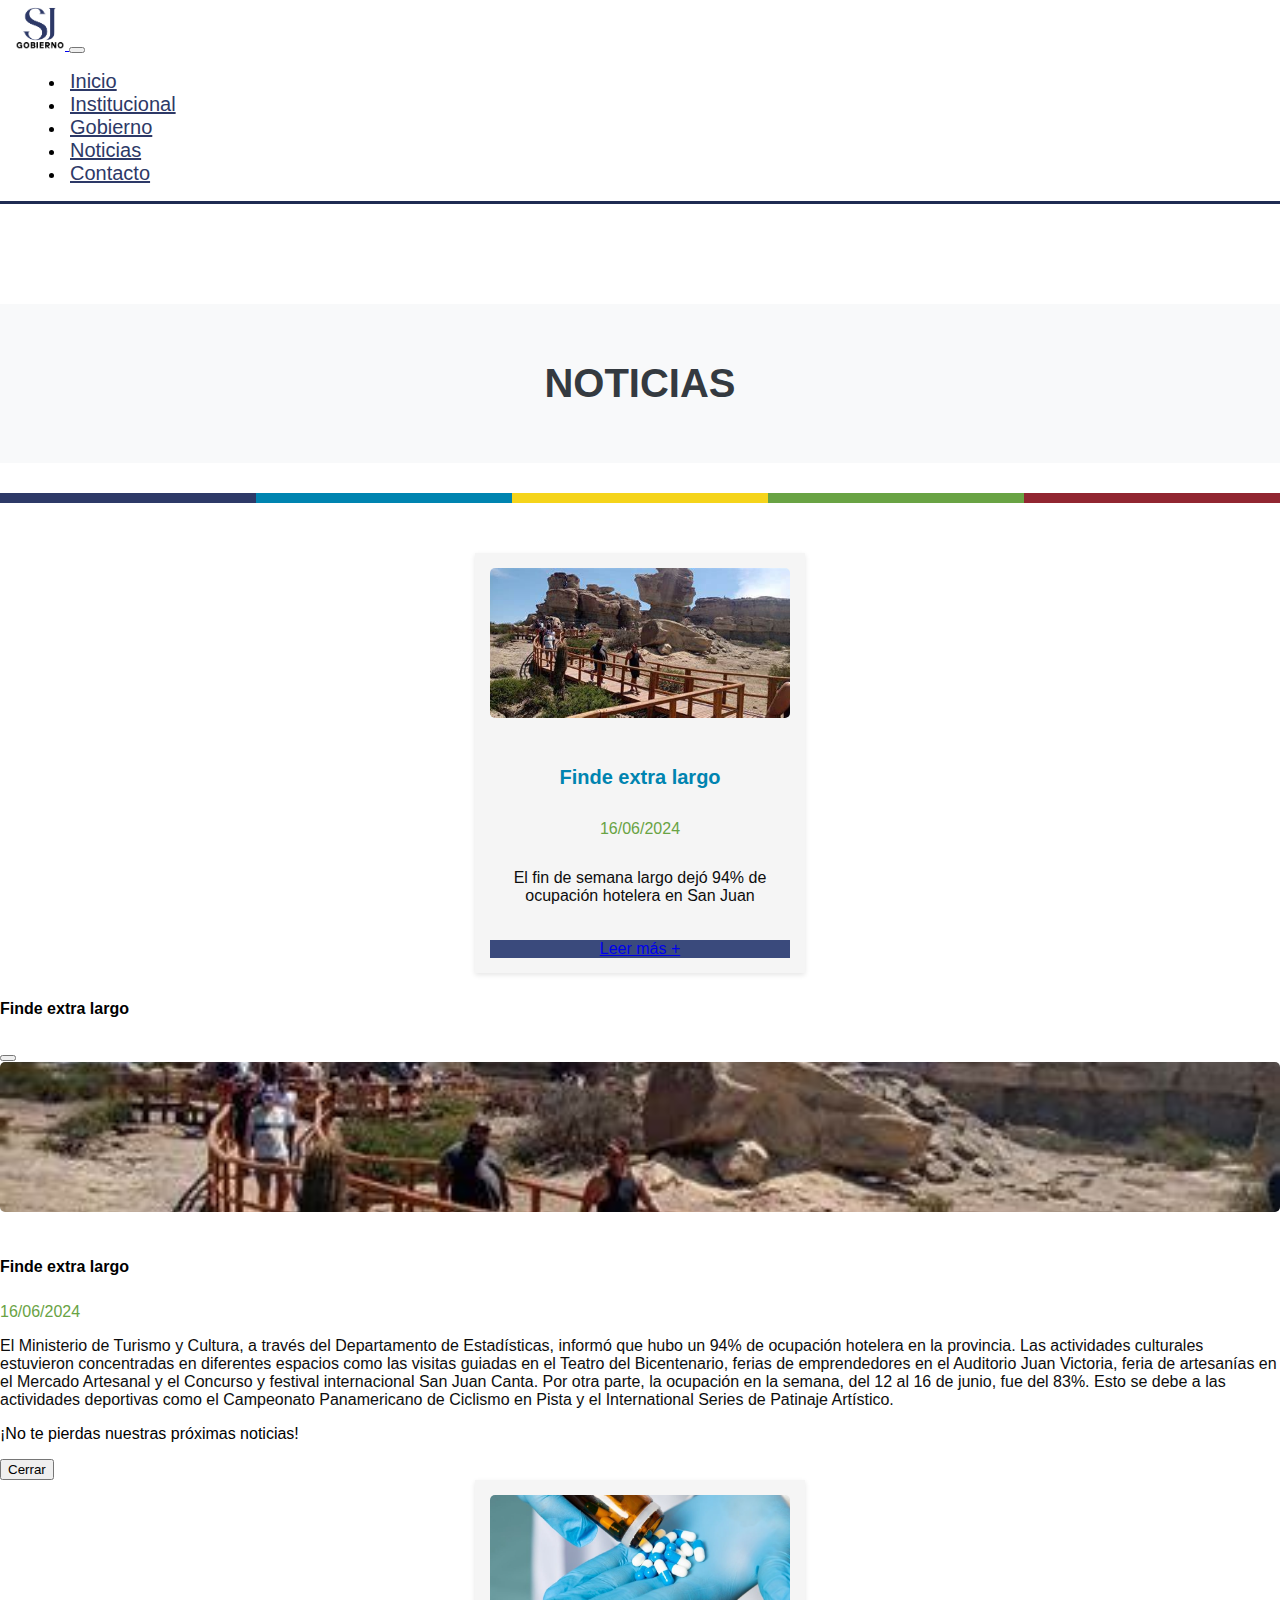
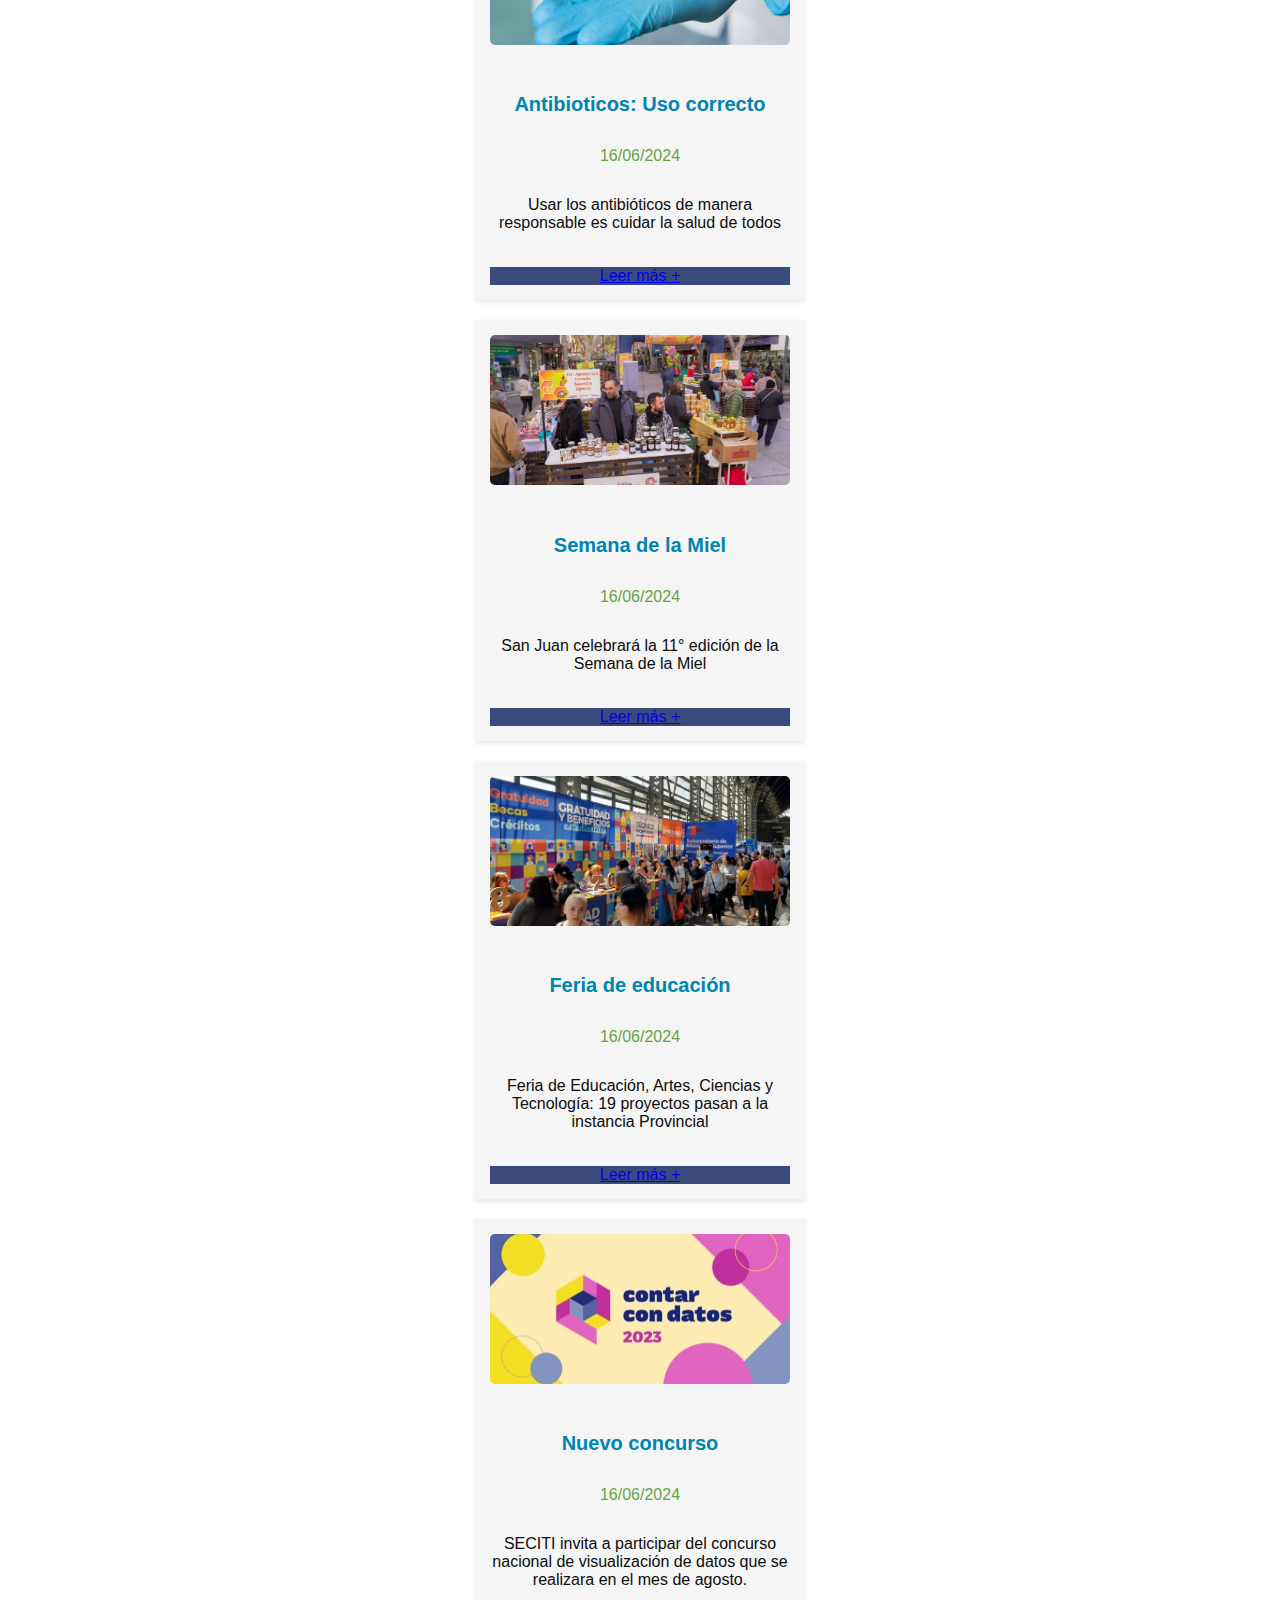
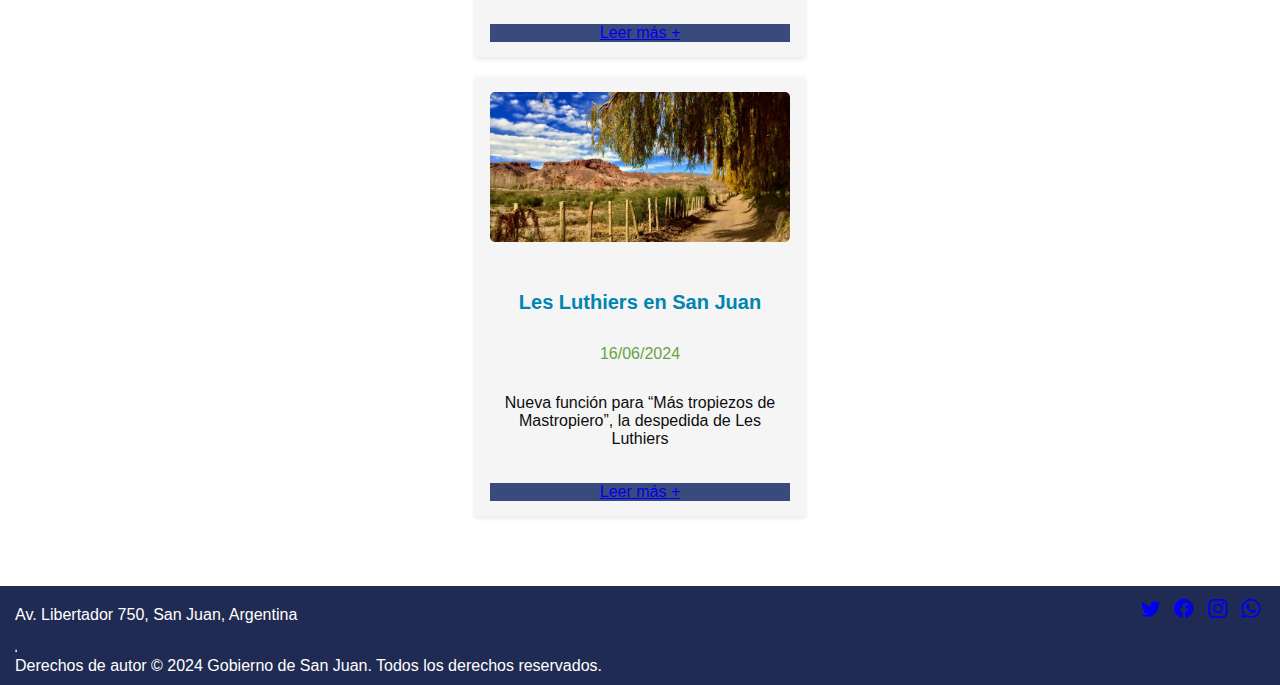
<file: noticias.html>
<!DOCTYPE html>
<html lang="es">

<head>
    <meta charset="UTF-8">
    <meta name="viewport" content="width=device-width, initial-scale=1.0">
    <title>Noticias-Gobierno de San Juan</title>
    <link rel="icon" href="logosjgobierno.png" type="image/x-icon">
    <link href="https://cdn.jsdelivr.net/npm/bootstrap@5.3.0/dist/css/bootstrap.min.css" rel="stylesheet"
        integrity="sha384-9ndCyUaIbzAi2FUVXJi0CjmCapSmO7SnpJef0486qhLnuZ2cdeRhO02iuK6FUUVM" crossorigin="anonymous">
    <link rel="stylesheet" href="https://cdn.jsdelivr.net/npm/bootstrap-icons@1.10.0/font/bootstrap-icons.css">
    <link rel="stylesheet" href="style.css">
 
</head>

<body>
    <nav class="navbar navbar-expand-lg navbar-light bg-light fixed-top">
        <div class="container">
            <a class="navbar-brand" href="#">
                <img src="logosjgobierno.png" alt="Logo">
            </a>
            <button class="navbar-toggler" type="button" data-bs-toggle="collapse" data-bs-target="#navbarS"
                aria-controls="navbarS" aria-expanded="false" aria-label="Toggle navigation">
                <span class="navbar-toggler-icon"></span>
            </button>
            <div class="collapse navbar-collapse" id="navbarS">
                <ul class="navbar-nav ms-auto mb-2 mb-lg-0">
                    <li class="nav-item">
                        <a class="nav-link" href="index.html">Inicio</a>
                    </li>
                    <li class="nav-item">
                        <a class="nav-link" href="institucional.html">Institucional</a>
                    </li>
                    <li class="nav-item">
                        <a class="nav-link" href="gobierno.html">Gobierno</a>
                    </li>

                    <li class="nav-item">
                        <a class="nav-link" href="noticias.html">Noticias</a>
                    </li>
                    <li class="nav-item">
                        <a class="nav-link" href="contacto.html">Contacto</a>
                    </li>

                </ul>
            </div>
        </div>
    </nav>
    <section class="page-title">
        <div class="container">
            <h1>NOTICIAS</h1>
        </div>
    </section>

    <div class="color-bar ">
        <div class="color-block color1"></div>
        <div class="color-block color2"></div>
        <div class="color-block color3"></div>
        <div class="color-block color4"></div>
        <div class="color-block color5"></div>
    </div>
    <div class="container-fluid news-container">
        <div class="row">
            <!-- Tarjeta 1 -->
            <div class="col-12 col-sm-6 col-md-4  mb-4">
                <div class="card news-card">
                    <img src="ocuupacionhotelera.jpg" alt="Imagen de la noticia 1"
                        class="news-card-image">
                    <h5 class="card-title news-card-title">Finde extra largo</h5>
                    <p class="card-subtitle mb-2 text-muted news-card-date">16/06/2024</p>
                    <p class="card-text news-card-content">El fin de semana largo dejó 94% de ocupación hotelera en San
                        Juan</p>
                    <a href="#" class="btn btn-primary " data-bs-toggle="modal" data-bs-target="#modal-noticia1">Leer
                        más +</a>
                </div>
            </div>

            <!-- Modal -->
            <div class="modal fade" id="modal-noticia1" tabindex="-1" aria-labelledby="modal-noticia1-label"
                aria-hidden="true">
                <div class="modal-dialog modal-dialog-centered">
                    <div class="modal-content">
                        <div class="modal-header">
                            <h5 class="modal-title" id="modal-noticia1-label">Finde extra largo</h5>
                            <button type="button" class="btn-close" data-bs-dismiss="modal" aria-label="Close"></button>
                        </div>
                        <div class="modal-body">
                            <img src="ocuupacionhotelera.jpg" alt="Imagen de la noticia 1"
                                class="news-card-image">
                            <h5 class="modal-title text-center">Finde extra largo</h5>
                            <p class="card-subtitle mb-2 text-muted news-card-date">16/06/2024</p>
                            <p class="card-text news-card-content">El Ministerio de Turismo y Cultura, a través del
                                Departamento de Estadísticas, informó que hubo un 94% de ocupación hotelera en la
                                provincia. Las actividades culturales estuvieron concentradas en diferentes espacios
                                como las visitas guiadas en el Teatro del Bicentenario, ferias de emprendedores en el
                                Auditorio Juan Victoria, feria de artesanías en el Mercado Artesanal y el Concurso y
                                festival internacional San Juan Canta. Por otra parte, la ocupación en la semana, del 12
                                al 16 de junio, fue del 83%. Esto se debe a las actividades deportivas como el
                                Campeonato Panamericano de Ciclismo en Pista y el International Series de Patinaje
                                Artístico.</p>
                            <div class="d-flex align-items-center">
                                <p class="mr-3 mb-0">¡No te pierdas nuestras próximas noticias!</p>
                                <div class="ml-auto">
                                    <a href="#" class="text-dark mr-5">
                                        <i class="fab fa-facebook-f fa-lg"></i>
                                    </a>
                                    <a href="#" class="text-dark">
                                        <i class="fab fa-instagram fa-lg"></i>
                                    </a>
                                </div>
                            </div>
                        </div>
                        <div class="modal-footer">
                            <button type="button" class="btn btn-custom-purple" data-bs-dismiss="modal">Cerrar</button>
                        </div>
                    </div>
                </div>
            </div>

            <!-- Tarjeta 2 -->
            <div class="col-12 col-sm-6 col-md-4  mb-4">
                <div class="card news-card">
                    <img src="antibioticos.jpg" alt="Imagen de la noticia 2" class="news-card-image">
                    <h5 class="card-title news-card-title">Antibioticos: Uso correcto</h5>
                    <p class="card-subtitle mb-2 text-muted news-card-date">16/06/2024</p>
                    <p class="card-text news-card-content">Usar los antibióticos de manera responsable es cuidar la salud de
                        todos</p>
                    <a href="#" class="btn btn-primary ">Leer más +</a>
                </div>
            </div>

            <!-- Tarjeta 3 -->
            <div class="col-12 col-sm-6 col-md-4  mb-4">
                <div class="card news-card">
                    <img src="miel.jpg" alt="Imagen de la noticia 3" class="news-card-image">
                    <h5 class="card-title news-card-title">Semana de la Miel</h5>
                    <p class="card-subtitle mb-2 text-muted news-card-date">16/06/2024</p>
                    <p class="card-text news-card-content">San Juan celebrará la 11° edición de la Semana de la Miel</p>
                    <a href="#" class="btn btn-primary ">Leer más +</a>
                </div>
            </div>

            <!-- Tarjeta 4 -->
            <div class="col-12 col-sm-6 col-md-4  mb-4">
                <div class="card news-card">
                    <img src="feria-estación.jpeg" alt="Imagen de la noticia 4"
                        class="news-card-image">
                    <h5 class="card-title news-card-title">Feria de educación</h5>
                    <p class="card-subtitle mb-2 text-muted news-card-date">16/06/2024</p>
                    <p class="card-text news-card-content">Feria de Educación, Artes, Ciencias y Tecnología: 19
                        proyectos pasan a la instancia Provincial</p>
                    <a href="#" class="btn btn-primary ">Leer más +</a>
                </div>
            </div>

            <!-- Tarjeta 5 -->
            <div class="col-12 col-sm-6 col-md-4  mb-4">
                <div class="card news-card">
                    <img src="seciti.jpg" alt="Imagen de la noticia 5" class="news-card-image">
                    <h5 class="card-title news-card-title">Nuevo concurso</h5>
                    <p class="card-subtitle mb-2 text-muted news-card-date">16/06/2024</p>
                    <p class="card-text news-card-content">SECITI invita a participar del concurso nacional de
                        visualización de datos que se realizara en el mes de agosto.</p>
                    <a href="#" class="btn btn-primary ">Leer más +</a>
                </div>
            </div>

            <!-- Tarjeta 6 -->
            <div class="col-12 col-sm-6 col-md-4  mb-4">
                <div class="card news-card">
                    <img src="126dcba8664cb16418119ab1835dfc9f.jpg" alt="Imagen de la noticia 6"
                        class="news-card-image">
                    <h5 class="card-title news-card-title">Les Luthiers en San Juan</h5>
                    <p class="card-subtitle mb-2 text-muted news-card-date">16/06/2024</p>
                    <p class="card-text news-card-content">Nueva función para “Más tropiezos de Mastropiero”, la
                        despedida de Les Luthiers</p>
                    <a href="#" class="btn btn-primary ">Leer más +</a>
                </div>
            </div>
        </div>
    </div>
    <footer class="footer">
        <div class="container">
            <div class="row justify-content-between align-items-center">
                <div class="col-md-4 text-start address">
                    <p>Av. Libertador 750, San Juan, Argentina</p>
                </div>
                <div class="col-md-4 text-end social-icons">
                    <a href="https://twitter.com/" target="_blank" class="text-white me-2"><i
                            class="bi bi-twitter"></i></a>
                    <a href="https://www.facebook.com/" target="_blank" class="text-white me-2"><i
                            class="bi bi-facebook"></i></a>
                    <a href="https://www.instagram.com/" target="_blank" class="text-white me-2"><i
                            class="bi bi-instagram"></i></a>
                    <a href="https://www.whatsapp.com/" target="_blank" class="text-white"><i
                            class="bi bi-whatsapp"></i></a>

                </div>
            </div>
            <div class="row">
                <div class="col-12">
                    <hr class="footer-divider">
                </div>
            </div>
            <div class="row">
                <div class="col-12 text-center">
                    <p>Derechos de autor &copy; 2024 Gobierno de San Juan. Todos los derechos reservados.</p>
                </div>
            </div>
        </div>
    </footer>
    <script src="https://cdn.jsdelivr.net/npm/bootstrap@5.3.0/dist/js/bootstrap.bundle.min.js"
        integrity="sha384-geWF76RCwLtnZ8qwWowPQNguL3RmwHVBC9FhGdlKrxdiJJigb/j/68SIy3Te4Bkz"
        crossorigin="anonymous"></script>


</body>

</html>
</file>
<file: style.css>
body {
  font-family: 'Roboto', sans-serif;
  overflow-x: hidden;
  margin: 0;
  padding: 0;
}

h1 {
  font-family: 'Roboto', sans-serif;
  font-weight: 700;
  font-size: 2rem; /* Ajusta el tamaño según tus necesidades */
}

h2 {
  font-family: 'Roboto', sans-serif;
  font-weight: 400;
  font-size: 1.75rem; /* Ajusta el tamaño según tus necesidades */
}

h3 {
  font-family: 'Roboto', sans-serif;
  font-weight: 400;
  font-size: 1.5rem; /* Ajusta el tamaño según tus necesidades */
}

h4 {
  font-family: 'Roboto', sans-serif;
  font-weight: 700;
  font-size: 1.25rem; /* Ajusta el tamaño según tus necesidades */
}

h5 {
  font-family: 'Roboto', sans-serif;
  font-weight: 700;
  font-size: 1rem; /* Ajusta el tamaño según tus necesidades */
}

h6 {
  font-family: 'Roboto', sans-serif;
  font-weight: 700;
  font-size: 1rem; /* Ajusta el tamaño según tus necesidades */
}

p {
  font-family: 'Roboto', sans-serif;
  font-weight: 400;
  font-size: 1rem; /* Ajusta el tamaño según tus necesidades */
}


/* Colores personalizados */
:root {
  --color1: #2D3967;
  --color2: #0084B0;
  --color3: #F5D41B;
  --color4: #69A344;
  --color5: #912631;
  --color-texto: #0D0D0D;

  --color1-light: #3A4A7C;
  /* Azul más claro */
  --color1-dark: #1F2B52;
  /* Azul más oscuro */
}



.navbar-nav {
  width: 100%;
  justify-content: center;
  align-items: center;
}

.navbar-nav .nav-item {
  margin: 0 10px;
}

.nav-link {
  color: var(--color1) !important;
  transition: background-color 0.3s, color 0.3s;
  font-size: 18px;
  /* Ajusta el tamaño de la fuente */
  padding: 5px 5px;
  /* Reduce el padding de los enlaces */
}

.nav-link:hover {
  color: var(--color2) !important;
  background-color: #e0e0e0;
  text-decoration: underline;
  border-radius: 8px;
}

.navbar-brand img {
  height: 50px;
}

.navbar .nav-link {
  color: var(--color-texto);
  font-size: 20px;
  margin-right: 20px;
  /* Reduce el margen derecho para cada enlace */
}

.navbar .nav-link:hover {
  color: var(--color2);
}

/* Ajusta el padding y margen del contenedor de la barra de navegación para que no sea tan ancho */
.navbar {
  padding-top: 0;
  padding-bottom: 0;
  min-height: 90px;
  /* Ajusta la altura mínima de la barra */
  border-bottom: 3px solid var(--color1-dark);
  margin-bottom: 40px;
  /* Ajusta el valor según el espacio que desees */
}

.container {
  padding-left: 15px;
  padding-right: 15px;
}

@media (max-width: 767.98px) {
  .navbar .nav-link {
    margin-right: 20px;
    /* Reduce el margen derecho en pantallas pequeñas */
  }

  .navbar-nav {
    justify-content: space-between;
  }
}

#search-container {
  display: none;
}

.fixed-image {

  margin-top: 20px;
  width: 100%;
  height: 400px;
  /* Ajusta la altura según tu preferencia */
  overflow: hidden;
  /* Asegúrate de ocultar cualquier parte de la imagen que desborde */
  position: relative;
}

.fixed-image img {
  width: 100%;
  height: 100%;
  object-fit: cover;
  /* Asegura que la imagen cubra el contenedor sin distorsionarse */
  object-position: center;
  /* Muestra la parte central de la imagen */

}


.color-bar {
  background-color: var(--color3);
  height: 10px;
  display: flex;
  align-items: center;
}

.color-block {
  background-color: var(--color4);
  flex-grow: 1;
  height: 100%;
}

.color1 {
  width: 20%;
  background-color: var(--color1);
}

.color2 {
  width: 20%;
  background-color: var(--color2);
}

.color3 {
  width: 20%;
  background-color: var(--color3);
}

.color4 {
  width: 20%;
  background-color: var(--color4);
}

.color5 {
  width: 20%;
  background-color: var(--color5);
}

/* Ajuste para las tarjetas */
.contenido-adicional .card-body {
  display: flex;
  flex-direction: column;
  padding: 15px;
}

/* Espaciado entre título y lista */
.contenido-adicional h3 {
  margin-bottom: 15px;
  font-weight: semi-bold;
}

/* Ajuste el margen de la lista */
.contenido-adicional ul {
  list-style-type: disc;
  padding-left: 20px;
  margin-bottom: 0; /* Evita margen adicional en la parte inferior */
}

.contenido-adicional ul li {
  margin-bottom: 10px;
}

/* Ajusta el margen en tarjetas con más contenido */
.contenido-adicional .card-body > *:not(:last-child) {
  margin-bottom: 15px; /* Espacio entre elementos, ajustado según sea necesario */
}

/* Mantén el botón en la parte inferior */
.contenido-adicional .btn {
  margin-top: auto;
}

/* Estilos específicos para pantallas pequeñas */
@media (max-width: 767px) {
  .contenido-adicional .row {
    gap: 15px; /* Espacio entre las tarjetas */
  }

  .contenido-adicional .col-md-3 {
    flex: 1 1 100%; /* Cada tarjeta ocupa el 100% del ancho en pantallas pequeñas */
    max-width: 100%;
    margin-bottom: 15px; /* Espacio adicional debajo de cada tarjeta */
  }
}


.tarjeta {
  height: 100%;
}

.tarjeta .card-body {
  flex-grow: 1;
}

.tarjeta {
  background-color: var(--color2);
}

.tarjeta h3 {
  color: white;
}

.tarjeta ul li {
  color: #fff;
}

.tarjeta ul li a {
  color: #fff;
}

.tarjeta p {
  color: #fff;
}

.tarjeta ul li a:hover {
  color: var(--color2);
}
.footer {
  background-color: var(--color1-dark);
  color: white;
  padding: 10px 0; /* Ajusta el padding para el footer */
  width: 100%;
  box-sizing: border-box;
  margin: 0;
}

.footer .address,
.footer .social-icons {
  margin-bottom: 5px; /* Reduce el margen inferior */
}

.footer .social-icons a {
  font-size: 1.2rem; /* Ajusta el tamaño de los íconos */
  margin: 0 5px; /* Espacio entre íconos */
}

.footer .footer-divider {
  border-top: 2px solid var(--color1-light); /* Reduce el grosor del borde */
  margin: 5px 0; /* Reduce el margen superior e inferior */
}

.footer p {
  margin: 0;
  font-size: 1rem; /* Ajusta el tamaño del texto */
}

/* Estilos para pantallas pequeñas */
@media (max-width: 767px) {
  .footer .row {
    display: flex;
    flex-direction: column;
    align-items: center; /* Centra los elementos */
  }

  .footer .address {
    text-align: center; /* Centra el texto */
    margin: 20px 0 0 0; /* Ajusta el margen superior para separar del borde superior y margen inferior para los íconos */
  }

  .footer .social-icons {
    text-align: center; /* Centra los íconos */
    margin: 10px 0; /* Ajusta el margen superior para los íconos */
  }

  .footer .social-icons a {
    font-size: 1.2rem; /* Ajusta el tamaño de los íconos */
    margin: 0 8px; /* Espacio entre íconos en pantallas pequeñas */
  }
}

/* Estilos para pantallas grandes */
@media (min-width: 768px) {
  .footer .row {
    display: flex;
    justify-content: space-between; /* Alinea los elementos a los costados */
    align-items: center; /* Alinea verticalmente */
  }

  .footer .address {
    padding-top: 10px;
    text-align: left; /* Alinea la dirección a la izquierda */
  }

  .footer .social-icons {
    text-align: right; /* Alinea los íconos a la derecha */
    margin-top: 0; /* Elimina el margen superior */
  }
}


.logo-container {
  position: absolute;
  bottom: 0;
  right: 40px;
  margin-block-end: 15px;
}

.logo {
  width: 60px;
  height: 60px;
}

.navbar-contacto {
  border-bottom: 1px solid var(--color1);
}

.navbar-contacto .navbar-brand img {
  margin-top: 5px;
}

.title {
  font-weight: bold;
  color: var(--color1);
  font-size: 60px;
}

.line {
  border: none;
  border-top: 1px solid var(--color4);
  margin-top: 15px;
  margin-bottom: 20px;
}

.card-img-top {
  height: 200px;
  object-fit: cover;
}

.card-container {
  margin-top: 30px;
  margin-bottom: 30px;
}




.h3-link {
  text-decoration: none;
  border-bottom: 1px solid transparent;
}

.card-link {
  color: var(--color2);
}

.btn-primary {
  background-color: var(--color1-light);
  border-color: var(--color1);
  
}

.btn-primary:hover {
  background-color: var(--color5);
  border-color: var(--color5);
  color:white;
}

.my-custom-card {
  display: flex;
  flex-direction: column;
  max-height: 100%;
}

.my-custom-card .card-body {
  flex-grow: 1;
}

link[rel="icon"] {
  width: 32px;
  height: 32px;
}

.page-title {
  margin-top: 100px;
  background-color: #f8f9fa;
  /* Color de fondo suave para destacar el título */
  padding: 30px 0;
  /* Espaciado vertical alrededor del título */
  text-align: center;
  /* Centra el texto */
  margin-bottom: 30px;
  /* Espacio debajo del título */
}

.page-title h1 {
  font-size: 2.5rem;
  /* Tamaño de fuente grande */
  font-weight: bold;
  /* Negrita */
  color: #343a40;
  /* Color de texto oscuro */
}

.custom-btn {
  background-color: var(--color2);
  color: white;
}

.custom-btn:hover {
  background-color: var(--color3);
  color: black;
}

@media screen and (max-width: 767px) {
  .video-container {
    position: relative;
    padding-bottom: 56.25%;
    height: 0;
    margin-top: 150px;
    margin-bottom: 20px;
  }

  .video-container video {
    position: absolute;
    top: 50%;
    left: 0;
    width: 100%;
    transform: translateY(-50%);
  }
}

.carousel-container {
  margin-top: 10px;
  margin-bottom: 10px;
  position: relative;
}

.carousel-item {
  border-radius: 15px;
  overflow: hidden;
}

.carousel-item img {
  border-radius: 15px;
  width: 100%;
  height: 200px;
  object-fit: cover;
}

.carousel-control-prev,
.carousel-control-next {
  width: 5%;
}

.carousel-control-prev-icon,
.carousel-control-next-icon {
  background-color: rgba(0, 0, 0, 0.5);
  border-radius: 50%;
  width: 40px;
  height: 40px;
}

.carousel-control-prev:hover .carousel-control-prev-icon,
.carousel-control-next:hover .carousel-control-next-icon {
  background-color: rgba(0, 0, 0, 0.7);
}

.carousel-caption {
  background-color: rgba(0, 0, 0, 0.7);
  border-radius: 10px;
  padding: 10px;
}
@media (max-width: 767px) {
  .carousel-caption {
    font-size: 14px; /* Reduce el tamaño del texto en pantallas pequeñas */
    padding: 8px; /* Reduce el padding para ocupar menos espacio */
    bottom: 10px; /* Aumenta la separación en pantallas pequeñas */
    left: 5%;
    right: 5%;
    width: 90%; /* Ajusta el ancho del caption */
  }

  .carousel-caption h3 {
    font-size: 16px; /* Ajusta el tamaño del título */
  }

  .carousel-caption p {
    font-size: 12px; /* Ajusta el tamaño del texto descriptivo */
  }
}

.navbar-light {
  background-color: #ffffff;
}

.card-title {
  color: var(--color2);
  font-weight: bold;
}

.card-subtitle {
  color: var(--color4);
}

.card-text {
  color: var(--color-texto);
}

@media screen and (min-width: 768px) {
  .header {
    margin-top: 60px;
  }
}

@media screen and (max-width: 767px) {
  .header {
    margin-top: 100px;
  }
}

.header {
  margin-bottom: 30px;
}

.carousel-caption h5 {
  font-size: 1.2rem;
}

.carousel-caption p {
  font-size: 1rem;
}

/* Estilos generales para las secciones */
section {
  padding: 40px 0;
  background-color: #f8f9fa;
  /* Fondo ligero para destacar las secciones */
}

section h2 {
  color: var(--color1);
  font-size: 2rem;
  margin-bottom: 20px;
  border-bottom: 2px solid var(--color2);
  padding-bottom: 10px;
}

section p {
  color: var(--color-texto);
  line-height: 1.6;
}

section h3 {
  color: var(--color1);
  margin-bottom: 10px;
}

ul.list-group {
  margin-top: 20px;
}

ul.list-group-item {
  background-color: #ffffff;
  /* Fondo blanco para los elementos de lista */
  border: 1px solid #e0e0e0;
  color: var(--color-texto);
}

ul.list-group-item:hover {
  background-color: var(--color1-light);
  color: white;
}



.card i {

  font-size: 3rem;
  /* Ajusta el tamaño del ícono según sea necesario */
  margin-bottom: 15px;
  color: #007bff;
  /* Ajusta el color del ícono según sea necesario */
}

.card .btn {
  margin-top: 20px;
  /* Ajusta el margen superior según sea necesario */
}

/* Estilo para los enlaces rápidos */
.enlace-rapido {
  text-decoration: none;
  color: var(--color1-dark);
}

.enlace-rapido p {
  transition: color 0.3s, text-decoration 0.3s;
  text-decoration: none;
  color: var(--color1-dark);
  font-weight: 600;
  margin: 0;
}

.enlace-rapido:hover p {
  text-decoration: none; /* Eliminar subrayado */
  color: var(--color2);
}

/* Estilo para la disposición en pantallas pequeñas */
@media (max-width: 767px) {
  .enlaces-rapidos .row {
    display: flex;
    flex-wrap: wrap;
  }

  .enlaces-rapidos .col-md-2 {
    flex: 1 0 50%; /* 2 columnas en pantallas pequeñas */
    max-width: 50%;
    box-sizing: border-box; /* Asegura que el padding y border se incluyan en el ancho total */
    padding: 10px; /* Espacio alrededor de las columnas */
  }

  .enlaces-rapidos .text-center {
    margin-bottom: 0; /* Eliminar margen inferior en pantallas pequeñas */
  }
}



#jumbotron {
  width: 100vw;
  /* Ocupar todo el ancho de la ventana del navegador */
  margin-left: calc(-50vw + 50%);
}

#jumbotron img {
  width: 100%;
  height: 400px;
  /* Puedes ajustar esta altura según tus necesidades */
  object-fit: cover;
  /* Recorta la imagen para que se ajuste al contenedor sin distorsionarse */
}


.section-style {
  position: relative;
  margin-top: 20px;
  background-color: #ffffff;
  /* Fondo blanco para contraste */
  padding: 20px 20px;
  /* Espaciado alrededor del contenido */
  border: 0;
  margin-bottom: 0;
  /* Espaciado inferior para separar de otras secciones */
}

.section-style h2 {
  color: var(--color1);
  /* Color de texto principal */
  font-size: 36px;
  /* Tamaño del título */
  margin-bottom: 20px;
  /* Espaciado debajo del título */
  border-bottom: none;
  margin-bottom: 0;
  padding-bottom: 10px;
  /* Espaciado adicional debajo del título */
}

.section-style p {
  color: var(--color-texto);
  /* Color de texto */
  line-height: 1.8;
  /* Espaciado entre líneas para mejorar la legibilidad */
  font-size: 1rem;
  /* Tamaño de fuente */
}

@media (max-width: 767px) {
  #history {
    padding: 20px 15px;
    /* Espaciado ajustado en pantallas más pequeñas */
  }

  section {
    padding: 20px 0;
  }
}


.impact-card {
  background: #ffffff;
  border: 1px solid #dee2e6;
  border-radius: 8px;
  padding: 1.5rem;
  box-shadow: 0 2px 5px rgba(0, 0, 0, 0.1);
  height: 250px;
  display: flex;
  flex-direction: column;
  align-items: center;
  justify-content: space-between;
  /* Para asegurar que el contenido esté distribuido uniformemente */
  text-align: center;
  margin-top: 40px;
  margin-bottom: 10px;
}


.impact-card:hover {
  background: #f1f1f1;
  border-color: #d0d0d0;
}

.impact-card .impact-number {
  font-size: 2rem;
  font-weight: bold;
  margin-bottom: 10px;
  color: #007bff;
}

.impact-title {
  font-size: 1.25rem;
  font-weight: 500;
  color: #333;
  margin: 10px 0;
  flex-grow: 1;
  /* Para permitir que el título ocupe espacio extra si es necesario */
}


.impact-description {
  font-size: 1rem;
  color: #666;
}

.row .col-md-4 {
  margin-bottom: 20px;
  /* Ajusta el margen inferior para las tarjetas */
}
.card-gobierno {
  background-color: rgb(255, 255, 255); /* Se puede usar hsl(0, 0%, 100%) si prefieres */
  color: var(--color);
  padding: 15px;
  margin: 5px; /* Ajustado al margen inferior que viste */
  text-align: center;
  border-radius: 5px;
  box-shadow: 0px 4px 8px rgba(0, 0, 0, 0.1); /* Asegúrate de que el box-shadow sea el mismo */
  border: 1px solid rgba(0, 0, 0, 0.176); /* Agrega bordes similares a los originales */
  display: flex;
  flex-direction: column;
  justify-content: space-between;
  
  box-sizing: border-box; /* Asegura que el tamaño incluya padding y border */
  overflow-wrap: break-word; /* Asegura que el contenido no desborde */
}


.card-gobierno h2 {
  margin-top: 15px;
  color: var(--color1);
  font-size: 16px; /* Tamaño de fuente más pequeño */
  font-weight: bold;
  text-align: center;
  overflow: visible;
  word-break: break-word;
  white-space: normal;
}

.card-gobierno i {
  font-size: 28px; /* Tamaño de ícono más pequeño */
  color: var(--color1);
  margin-bottom: 15px;
}

.card-gobierno a {
  margin-top: auto; /* Asegura que el botón esté siempre en la parte inferior */
  padding: 10px 20px; /* Tamaño de botón más pequeño */
}
.card-gobierno .btn {
  margin-top: 20px;
  /* Ajusta el margen superior según sea necesario */
}

@media only screen and (max-width: 600px) {
  .card-gobierno {
      flex: 0 0 48%; /* Ajusta el ancho para tener dos columnas */
      margin: 5px; /* Margen más pequeño entre tarjetas */
  }

  .row {
      justify-content: space-between; /* Asegura el espaciado adecuado entre columnas */
  }
}
.map {
  width: 100%;
  height: 100%;
  min-height: 400px;
  border-radius: 5px;
  box-shadow: 0 4px 8px rgba(0, 0, 0, 0.1);
}
.carousel-testimonios-container {
  margin-top: 80px;
}
.news-container {
  padding-bottom: 50px; /* Ajusta este valor según sea necesario */
  padding-top: 50px;
}

.news-card {
  background-color: whitesmoke;
  color: var(--color3);
  padding: 15px; /* Ajusta el padding para dar más espacio interno */
  margin-bottom: 20px;
  text-align: center;
  display: flex;
  flex-direction: column;
  height: 100%;
  box-shadow: 0 2px 5px rgba(0, 0, 0, 0.1);
  max-width: 300px;
  margin-left: auto;
  margin-right: auto;
}

.news-card-image {
  width: 100%;
  height: 150px;
  object-fit: cover;
  border-radius: 5px;
  margin-bottom: 15px; /* Aumenta el espacio debajo de la imagen */
}

.news-card-title,
.news-card-date,
.news-card-content {
  margin-bottom: 15px; /* Ajusta el margen inferior de estos elementos */
}

.news-card-title {
  font-size: 1.25rem; /* Tamaño de fuente para el título */
}

.news-card-content {
  flex-grow: 1; /* Esto asegura que el texto ocupe el espacio disponible */
}

.btn-primary {
  margin-top: auto; /* Esto asegura que el botón se quede en la parte inferior */
  }
</file>
